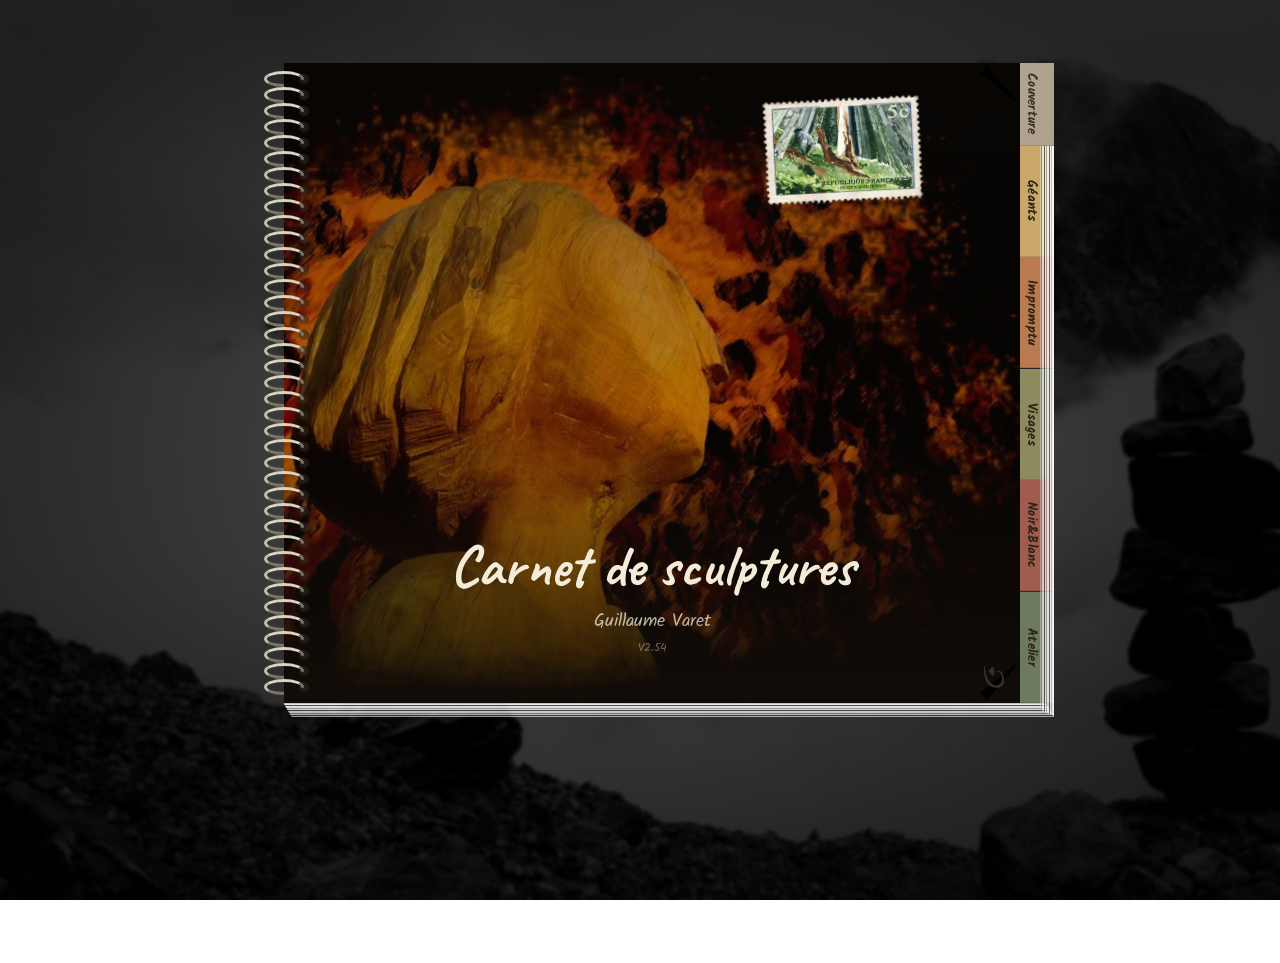
<file: index.html>
<!DOCTYPE html>
<html lang="fr">
<head>
    <meta charset="UTF-8" />
    <meta name="viewport" content="width=device-width, initial-scale=1.0" />
    <title>Carnet de sculptures — Guillaume Varet, sculpteur sur bois en Chartreuse</title>

    <!-- SEO de base -->
    <meta name="description" content="Carnet de sculptures de Guillaume Varet, sculpteur sur bois en Chartreuse (Isère). Géants taillés à la tronçonneuse, visages, totems et créatures de bois. Découvrez son atelier et ses œuvres." />
    <meta name="keywords" content="Guillaume Varet, sculpteur, sculpture sur bois, sculpture tronçonneuse, Chartreuse, Isère, art, totem, sculpture monumentale, bois, artiste sculpteur" />
    <meta name="author" content="Guillaume Varet" />
    <meta name="robots" content="index, follow" />
    <link rel="canonical" href="https://guillaumevaret.github.io/carnet-de-sculptures/" />

    <!-- Open Graph (Facebook, LinkedIn, WhatsApp) -->
    <meta property="og:type" content="website" />
    <meta property="og:title" content="Carnet de sculptures — Guillaume Varet" />
    <meta property="og:description" content="Sculpteur sur bois en Chartreuse. Géants à la tronçonneuse, visages, totems et créatures de bois." />
    <meta property="og:url" content="https://guillaumevaret.github.io/carnet-de-sculptures/" />
    <meta property="og:image" content="https://guillaumevaret.github.io/carnet-de-sculptures/images/guillaume-varet-01.jpg" />
    <meta property="og:locale" content="fr_FR" />
    <meta property="og:site_name" content="Carnet de sculptures — Guillaume Varet" />

    <!-- Twitter Card -->
    <meta name="twitter:card" content="summary_large_image" />
    <meta name="twitter:title" content="Carnet de sculptures — Guillaume Varet" />
    <meta name="twitter:description" content="Sculpteur sur bois en Chartreuse. Géants à la tronçonneuse, visages, totems et créatures de bois." />
    <meta name="twitter:image" content="https://guillaumevaret.github.io/carnet-de-sculptures/images/guillaume-varet-01.jpg" />

    <!-- Données structurées Schema.org -->
    <script type="application/ld+json">
    {
      "@context": "https://schema.org",
      "@type": "Person",
      "name": "Guillaume Varet",
      "jobTitle": "Sculpteur sur bois",
      "description": "Sculpteur sur bois travaillant à la tronçonneuse et à la meuleuse en Chartreuse (Isère). Géants, visages, totems et créatures de bois.",
      "url": "https://guillaumevaret.github.io/carnet-de-sculptures/",
      "image": "https://guillaumevaret.github.io/carnet-de-sculptures/images/guillaume-varet-01.jpg",
      "address": {
        "@type": "PostalAddress",
        "addressRegion": "Chartreuse",
        "addressCountry": "FR"
      },
      "knowsAbout": ["Sculpture sur bois", "Sculpture à la tronçonneuse", "Art monumental"]
    }
    </script>

    <link rel="preconnect" href="https://fonts.googleapis.com" />
    <link rel="preconnect" href="https://fonts.gstatic.com" crossorigin />
    <link href="https://fonts.googleapis.com/css2?family=Kalam:wght@400;700&family=Caveat:wght@600;700&display=swap" rel="stylesheet" />

    <!-- Contenu textuel pour les moteurs de recherche (hors écran, non affiché) -->
    <style>
        .seo-content {
            position: absolute;
            left: -9999px;
            width: 1px;
            height: 1px;
            overflow: hidden;
        }
    </style>
    <style>
        /* ── reset & base ── */
        * {
            margin: 0;
            padding: 0;
            box-sizing: border-box;
        }
        html,
        body {
            height: 100%;
        }
        body {
            font-family: 'Caveat', cursive;
            color: #4f4a40;
            overflow: hidden;
        }
        img {
            display: block;
            max-width: 100%;
        }

        /* ── desk background ── */
        .desk {
            position: fixed;
            inset: 0;
            z-index: -1;
            background: #1c1410 url('images/desk-bg.jpg') center/cover no-repeat;
        }
        .desk::after {
            content: "";
            position: absolute;
            inset: 0;
            background: radial-gradient(ellipse at center, rgba(0, 0, 0, 0.1), rgba(0, 0, 0, 0.6) 82%);
        }

        /* ── notebook ── */
        .notebook {
            position: relative;
            width: min(92vw, 760px);
            height: min(86vh, 640px);
            margin: 7vh auto 0;
        }

        .page-frame {
            position: absolute;
            top: 0;
            right: 0;
            bottom: 0;
            left: 24px;
            background: #f3ecd9;
            background-image: repeating-linear-gradient(0deg, transparent, transparent 27px, rgba(120, 105, 80, 0.06) 28px);
            border-radius: 2px;
        }

        .page-content {
            position: absolute;
            inset: 0;
            overflow: hidden;
        }

        /* ── binding rings ── */
        .binding {
            position: absolute;
            left: 10px;
            top: 8px;
            bottom: 8px;
            width: 20px;
            display: flex;
            flex-direction: column;
            justify-content: space-between;
            align-items: center;
            pointer-events: none;
            z-index: 11;
            transition: right 0.2s ease; /* pour le décalage mobile */
        }

        .hole-ring {
            position: relative;
            width: 16px;
            height: 16px;
            flex-shrink: 0;
        }
        .hole {
            position: absolute;
            left: 50%;
            top: 50%;
            width: 10px;
            height: 10px;
            margin: -5px 0 0 -5px;
            border-radius: 50%;
            background: rgba(60, 50, 38, 0.5);
            z-index: 8;
            box-shadow: inset 0 2px 4px rgba(0, 0, 0, 0.2);
        }
        .ring-front {
            position: absolute;
            left: 50%;
            top: 50%;
            width: 40px;
            height: 16px;
            margin: -8px 0 0 -40px;
            border-radius: 50%;
            border: 3.5px solid #7a7466;
            border-top-color: #d8d4c4;
            border-left-color: #c2bca8;
            box-sizing: border-box;
            z-index: 10;
            /* clip‑path vertical par défaut (mobile) */
            clip-path: polygon(50% 50%, 45% 100%, 100% 100%, 100% 0%, 0% 0%, 0% 50%, 50% 50%);
        }

        /* ── version desktop : anneau horizontal ── */
        @media (min-width: 721px) {
            .binding {
                left: 10px;
                top: 8px;
                bottom: 8px;
                right: auto; /* on annule le right dynamique */
                width: 20px;
                height: auto;
                flex-direction: column;
                justify-content: space-between;
            }
            .ring-front {
                width: 40px;
                height: 16px;
                margin: -8px 0 0 -40px;
                clip-path: polygon(50% 50%, 100% 55%, 100% 0%, 0% 0%, 0% 100%, 50% 100%, 50% 50%);
            }
        }

        /* ── version mobile : anneau vertical (reliure en haut) ── */
        @media (max-width: 720px) {
            .binding {
                top: 10px;
                left: 8px;
                right: 8px; /* valeur par défaut, sera augmentée dynamiquement */
                bottom: auto;
                width: auto;
                height: 20px;
                flex-direction: row;
                justify-content: space-between;
                align-items: center;
            }
            .ring-front {
                width: 16px;
                height: 40px;
                margin: -40px 0 0 -8px;
                clip-path: polygon(50% 50%, 45% 100%, 100% 100%, 100% 0%, 0% 0%, 0% 50%, 50% 50%);
            }
        }

        /* ── side tabs ── */
        .tabs {
            position: absolute;
            right: -34px;
            top: 0;
            bottom: 0;
            display: flex;
            flex-direction: column;
            align-items: flex-end;
            z-index: 5;
        }

        .tab {
            writing-mode: vertical-rl;
            font-family: 'Kalam', cursive;
            font-weight: 700;
            font-size: 0.82rem;
            letter-spacing: 0.02em;
            color: #2b2417;
            border: none;
            cursor: pointer;
            width: 34px;
            flex: 1 1 0;
            padding: 10px 12px 10px 0;
            display: flex;
            align-items: center;
            justify-content: center;
            border-bottom: 1px solid rgba(0, 0, 0, 0.12);
            transition: background 0.2s, color 0.2s, filter 0.2s, transform 0.2s;
            will-change: transform, width;
        }
        /* Note : l'ancienne règle .tab.is-active{width:40px;margin-left:-6px} a été retirée —
           elle ne s'appliquait plus qu'à Contact (seul onglet exclu du redimensionnement
           dynamique en JS), ce qui le faisait grandir différemment des autres. */

        /* couleurs de base */
        .tab[data-tab="cover"] {
            background: #7d7466;
            flex: 0 0 44px;
        }
        .tab[data-tab="geants"] {
            background: #c9a86a;
        }
        .tab[data-tab="impromptu"] {
            background: #b97a4f;
        }
        .tab[data-tab="visages"] {
            background: #8c8a5e;
        }
        .tab[data-tab="atelier"] {
            background: #a05c4e;
        }
        .tab[data-tab="contact"] {
            background: #6e7a5e;
        }

        /* onglets au‑dessus de l’actif : fond éclairci, texte blanc (sauf actif) */
        .tab.highlight {
            filter: brightness(1.4);
        }
        .tab.highlight:not(.is-active) {
            color: white !important;
        }

        /* ── page edges (white lines) ── */
        .page-edges {
            position: absolute;
            right: -34px;
            width: 16px;
            z-index: 6;
            pointer-events: none;
            overflow: hidden;
            top: 0;
            height: 0;
        }
        .edge-line {
            position: absolute;
            top: 0;
            bottom: 0;
            width: 1px;
            background: rgba(255, 255, 255, 0.7);
            border-radius: 0;
        }

        /* ── dos de la page précédente : feuillet fantôme qui s'estompe vers le fond ── */
        .page-back {
            position: absolute;
            top: 0;
            bottom: 0;
            width: 60px;
            background: #cdbf9a;
            border-radius: 2px;
            z-index: 1;
            -webkit-mask-image: linear-gradient(to left, black 25%, transparent 95%);
            mask-image: linear-gradient(to left, black 25%, transparent 95%);
            display: none;
            pointer-events: none;
        }
        .page-back.is-visible { display: block; }
        .page-back .ghost-hole {
            position: absolute;
            right: 14px;
            width: 8px;
            height: 8px;
            border-radius: 50%;
            background: rgba(60, 50, 38, 0.4);
        }
        /* mode anneaux en haut : le dos passe au-dessus, s'estompe vers le haut */
        .page-back.top-mode {
            top: auto;
            left: 0;
            right: 0;
            bottom: auto;
            width: auto;
            height: 60px;
            -webkit-mask-image: linear-gradient(to top, black 25%, transparent 95%);
            mask-image: linear-gradient(to top, black 25%, transparent 95%);
        }
        .page-back.top-mode .ghost-hole {
            right: auto;
            bottom: 14px;
        }

        /* ── pile sous .page-back : pages déjà tournées, même logique que la bande du bas ── */
        .page-back-bottom {
            position: absolute;
            left: 0;
            top: 0;
            width: 0;
            height: 16px;
            z-index: 1;
            pointer-events: none;
            overflow: visible;
            display: none;
        }
        .page-back-bottom.is-visible { display: block; }
        .edge-line-back-bottom {
            position: absolute;
            left: 0;
            height: 1px;
            background: rgba(255, 255, 255, 0.7);
        }

        /* ── page edges, bord du bas (même principe, en relief sous la page) ── */
        .page-edges-bottom {
            position: absolute;
            left: 0;
            top: 0;
            width: 0;
            height: 16px;
            z-index: 6;
            pointer-events: none;
            overflow: visible;
        }
        .edge-line-bottom {
            position: absolute;
            left: 0;
            height: 1px;
            background: rgba(255, 255, 255, 0.7);
        }

        /* ── double polaroid : diagonale, superposition minimale, max page utilisée ── */
        .page-double-polaroid {
            position: relative;
            overflow: hidden;
        }
        .page-double-polaroid .polaroid:first-of-type {
            position: absolute;
            top: 2%;
            left: 2%;
            z-index: 2;
        }
        .page-double-polaroid .polaroid:last-of-type {
            position: absolute;
            bottom: 2%;
            right: 2%;
            z-index: 1;
        }


        .page-nb {
            padding: 8px !important;
            flex-direction: row;
            gap: 6px;
            align-items: stretch;
            background: #1a1a1a;
        }
        .nb-photo {
            flex: 1;
            min-width: 0;
            overflow: hidden;
            border-radius: 2px;
        }
        .nb-photo img {
            width: 100%;
            height: 100%;
            object-fit: cover;
            display: block;
        }
        .nb-photo.solo {
            flex: 0 0 60%;
            margin: 0 auto;
        }


        .cover {
            position: absolute;
            inset: 0;
            display: none;
        }
        .cover.is-active {
            display: block;
        }
        .cover-bg {
            position: absolute;
            inset: 0;
            width: 100%;
            height: 100%;
            object-fit: cover;
        }
        .cover-overlay {
            position: absolute;
            inset: 0;
            background: linear-gradient(to top, rgba(18, 13, 8, 0.92) 0%, rgba(18, 13, 8, 0.25) 45%, rgba(18, 13, 8, 0.45) 100%);
        }
        .cover-text {
            position: absolute;
            left: 0;
            right: 0;
            bottom: 7%;
            z-index: 2;
            text-align: center;
            padding: 0 8%;
        }
        .cover-text h1 {
            font-family: 'Caveat', cursive;
            font-weight: 700;
            font-size: clamp(2.2rem, 7vw, 3.6rem);
            color: #f3ecd9;
        }
        .cover-text p {
            font-family: 'Kalam', cursive;
            font-size: 1.1rem;
            margin-top: 0.3rem;
            color: rgba(243, 236, 217, 0.75);
        }
        .cover-version {
            font-size: 0.78rem !important;
            opacity: 0.55;
            margin-top: 0.2rem !important;
        }
        .stamp {
            position: absolute;
            top: 5%;
            right: calc(6% + 50px);
            width: clamp(113px, 17.5vw, 164px);
            transform: rotate(-3deg);
        }

        /* ── content pages ── */
        .page {
            position: absolute;
            inset: 0;
            display: none;
            flex-direction: column;
            align-items: center;
            justify-content: center;
            padding: 8% 9%;
            text-align: center;
        }
        .page.is-active {
            display: flex;
        }
        .page.bg-foret {
            background: linear-gradient(rgba(243, 236, 217, 0.3), rgba(243, 236, 217, 0.45)), url('images/aquarelle-foret.jpg') center/cover no-repeat;
        }
        .page.bg-champ {
            background: linear-gradient(rgba(243, 236, 217, 0.32), rgba(243, 236, 217, 0.5)), url('images/aquarelle-champ.jpg') center/cover no-repeat;
        }
        .page.bg-nb {
            background: url('images/noir-blanc.jpg') center/cover no-repeat;
        }
        .page.bg-visages {
            background: linear-gradient(rgba(243, 236, 217, 0.3), rgba(243, 236, 217, 0.45)), url('images/aquarelle-visages.jpg') center/cover no-repeat;
        }

        .section-label {
            display: none;
        }
            position: absolute;
            top: 5%;
            left: 9%;
            font-family: 'Caveat', cursive;
            font-weight: 700;
            font-size: 1.5rem;
            color: #2a2f47;
            z-index: 3;
        }
        .page-photo-text .section-label {
            color: #f3ecd9;
        }

        /* ── polaroid avec ombre ── */
        .polaroid {
            position: relative;
            background: #fbf8f0;
            padding: 10px 10px 0;
            width: min(72%, 320px);
            box-shadow: 4px 6px 12px rgba(0, 0, 0, 0.25), 1px 2px 4px rgba(0, 0, 0, 0.08);
        }
        .polaroid img {
            width: 100%;
            height: 34vh;
            object-fit: cover;
            object-position: center;
            display: block;
        }
        .polaroid img.focus-left   { object-position: left center; }
        .polaroid img.focus-right  { object-position: right center; }
        .polaroid img.focus-top    { object-position: center top; }
        .polaroid img.focus-bottom { object-position: center bottom; }
        .polaroid-band {
            height: 92px;
            display: flex;
            align-items: center;
            justify-content: center;
            padding: 0 12px;
        }
        .polaroid-band p {
            font-family: 'Caveat', cursive;
            font-size: 1.4rem;
            line-height: 1.2;
            color: #4f4a40;
            text-align: center;
            max-width: 26ch;
        }

        .tape {
            position: absolute;
            width: 34px;
            height: 16px;
            background: rgba(230, 220, 188, 0.6);
        }
        .tape.tl {
            top: -8px;
            left: -8px;
            transform: rotate(-45deg);
        }
        .tape.tr {
            top: -8px;
            right: -8px;
            transform: rotate(45deg);
        }
        .tape.bl {
            bottom: -8px;
            left: -8px;
            transform: rotate(45deg);
        }
        .tape.br {
            bottom: -8px;
            right: -8px;
            transform: rotate(-45deg);
        }

        /* ── atelier / contact ── */
        .page-photo-text {
            padding: 0 !important;
            justify-content: flex-end !important;
        }
        .photo-bg {
            position: absolute;
            inset: 0;
            width: 100%;
            height: 100%;
            object-fit: cover;
        }
        .photo-overlay {
            position: absolute;
            inset: 0;
            background: linear-gradient(to top, rgba(18, 13, 8, 0.88) 0%, rgba(18, 13, 8, 0.15) 48%, rgba(18, 13, 8, 0.4) 100%);
        }
        .photo-overlay-text {
            position: relative;
            z-index: 2;
            font-family: 'Caveat', cursive;
            font-size: 1.4rem;
            line-height: 1.45;
            color: #f3ecd9;
            max-width: 34ch;
            padding: 0 9% 10%;
        }
        .contact-img {
            position: relative;
            z-index: 2;
            width: min(82%, 380px);
            margin-top: 0.6rem;
        }

        /* ── corners (flèche V1.28) ── */
        .corner {
            --fold-color: 70, 60, 46;
            --fold-alpha: 0;
            position: absolute;
            width: 52px;
            height: 52px;
            cursor: pointer;
            z-index: 6;
            background-color: transparent;
            border: none;
            padding: 0;
            transition: width 0.16s ease, height 0.16s ease, transform 0.2s ease;
            background-image: linear-gradient(135deg, rgba(var(--fold-color), var(--fold-alpha)), rgba(var(--fold-color), var(--fold-alpha)));
            background-size: 100% 100%;
            background-repeat: no-repeat;
            mix-blend-mode: normal;
            will-change: transform;
        }
        .curl-svg {
            position: absolute;
            inset: 0;
            width: 100%;
            height: 100%;
            pointer-events: none;
            display: block;
        }
        .corner-tl {
            top: 0;
            left: -64px;
            transform: scale(-1, -1);
        }
        .corner-tr {
            top: 0;
            right: 0;
            transform: scale(1, -1);
        }
        .corner-bl {
            bottom: 0;
            left: -64px;
            transform: scale(-1, 1);
        }
        .corner-br {
            bottom: 0;
            right: 0;
        }
        .corner[hidden] {
            display: none;
        }

        .corner-arrow {
            position: absolute;
            bottom: 13px;
            color: #4f4a40;
            opacity: 0.6;
            pointer-events: none;
            transition: opacity 0.16s ease, color 0.16s ease;
            display: flex;
            align-items: center;
            justify-content: center;
        }
        .corner-bl .corner-arrow {
            right: 13px;
            transform: scaleX(-1); /* annule le scale(-1,1) du parent .corner-bl, pour garder la flèche telle que fournie */
        }
        .corner-br .corner-arrow {
            right: 13px;
        }
        .corner:hover .corner-arrow {
            opacity: 0.9;
            color: #c0432f;
        }

        /* Flèche — tracé fourni par l'utilisateur */
        .corner-arrow svg {
            display: block;
            width: 26px;
            height: 26px;
        }
        .corner-arrow .arrow-path {
            fill: currentColor;
        }
        .corner-arrow-mirror svg {
            transform: scaleX(-1);
        }

        .page-counter {
            position: absolute;
            bottom: 4%;
            left: 0;
            right: 0;
            text-align: center;
            font-family: 'Kalam', cursive;
            font-size: 0.85rem;
            color: rgba(74, 70, 63, 0.55);
        }

        /* ── flip transitions ── */
        .page.flip-next {
            animation: flip-n 0.5s ease;
        }
        .page.flip-prev {
            animation: flip-p 0.5s ease;
        }
        @keyframes flip-n {
            from {
                opacity: 0;
                transform: translateX(22px);
            }
            to {
                opacity: 1;
                transform: translateX(0);
            }
        }
        @keyframes flip-p {
            from {
                opacity: 0;
                transform: translateX(-22px);
            }
            to {
                opacity: 1;
                transform: translateX(0);
            }
        }
        @media (prefers-reduced-motion: reduce) {
            .page.flip-next,
            .page.flip-prev {
                animation: none;
            }
        }

        /* ── responsive ── */
        @media (max-width: 720px) {
            body {
                overflow-y: auto;
            }
            .notebook {
                width: 90vw;
                height: 78vh;
                margin: 9vh auto 4vh;
            }
            .polaroid img {
                height: 28vh;
            }
            .page-frame {
                left: 0;
                top: 24px;
            }
            .tabs {
                top: 24px;
            }
            .page-edges {
                width: 14px;
            }
            .edge-line {
                width: 0.8px;
            }
            .page-edges-bottom {
                height: 14px;
            }
            .edge-line-bottom {
                height: 0.8px;
            }
            .page-back-bottom {
                height: 14px;
            }
            .edge-line-back-bottom {
                height: 0.8px;
            }
            .corner-tl, .corner-bl {
                left: 0; /* annule le décalage horizontal du mode bureau, ne s'applique pas ici */
            }
            .corner-tl, .corner-tr {
                top: -64px; /* remonté sur la zone du dos fantôme, qui est en haut en mode mobile */
            }
        }
    </style>
</head>
<body>

    <!-- Contenu textuel indexable par les moteurs de recherche -->
    <div class="seo-content" aria-hidden="true">
        <h1>Guillaume Varet — Sculpteur sur bois en Chartreuse</h1>
        <p>
            Guillaume Varet est un sculpteur sur bois installé en Chartreuse, dans l'Isère.
            Il sculpte principalement à la tronçonneuse et à la meuleuse, travaillant
            directement dans le bois brut — douglas, hêtre, chêne — pour faire émerger
            des formes qui étaient déjà là.
        </p>
        <h2>Sculptures monumentales — Les Géants</h2>
        <p>
            Ses œuvres les plus imposantes sont des sculptures monumentales taillées
            à même des troncs debout ou des souches entières. Un douglas de 8m40 de haut
            et 2m de diamètre, un couple-totem entrelacé dans le bois, des marmottes
            sur leur souche en Chartreuse, une silhouette au coucher de soleil,
            une murène réalisée avec le Collectif Atout A Z'art.
        </p>
        <h2>Visages</h2>
        <p>
            Guillaume Varet sculpte des visages dans des billes de bois, des branches,
            des fragments d'écorce. Épurés, expressifs ou mystérieux — Pinocchio,
            un sanglier, un dinosaure sous la neige, des totems superposés.
            Chaque visage est unique, issu d'un seul bloc de bois.
        </p>
        <h2>Impromptu — sculptures de rencontre</h2>
        <p>
            Certaines sculptures naissent d'une improvisation : le corbak au chapeau
            sur ses deux jambes de bois, le Penseur de Mali, le saxophoniste félin
            ("Et Manu, tu descends ?"), un bouddha de dos dans la forêt, un écureuil,
            des créatures surgies du bois brut. Des œuvres réalisées seul ou en collectif,
            en atelier ou en festival.
        </p>
        <h2>Noir &amp; Blanc</h2>
        <p>
            Série de sculptures photographiées en noir et blanc : des visages couchés
            au sol, un couple-totem allongé, des spirales révélant les cernes du bois.
            "A m'assoir sur un banc..."
        </p>
        <h2>Atelier</h2>
        <p>
            L'atelier de Guillaume Varet est en Chartreuse.
            Tout commence dehors, sur un établi de chantier.
            La tronçonneuse d'abord, pour dégrossir.
            La meuleuse ensuite, pour faire apparaître ce qui était déjà là.
        </p>
        <p>
            Sculpteur sur bois Chartreuse — sculpture tronçonneuse Isère —
            art sculpture bois Grenoble — totem bois Chartreuse —
            sculpture monumentale bois — artiste sculpteur Isère —
            Guillaume Varet sculpteur.
        </p>
    </div>

    <div class="desk" aria-hidden="true"></div>

    <div class="notebook">
        <div class="page-back" id="page-back"></div>
        <div class="page-back-bottom" id="page-back-bottom"></div>
        <div class="page-frame" id="page-frame">
            <div class="page-content" id="page-content">

                <!-- COVER -->
                <div class="cover is-active" id="cover">
                    <img class="cover-bg" src="images/guillaume-varet-01.jpg" alt="Profil d'une sculpture en bois sur fond sombre incandescent" />
                    <div class="cover-overlay"></div>
                    <img class="stamp" src="images/timbre-foret-jour.gif" alt="" />
                    <div class="cover-text">
                        <h1>Carnet de sculptures</h1>
                        <p>Guillaume Varet</p>
                        <p class="cover-version">V2.54</p>
                    </div>
                </div>

                <!-- pages injected by JS -->
                <div id="pages"></div>

                <div class="page-counter" id="page-counter"></div>
            </div>

            <!-- les 4 coins sont sortis de .page-content (qui a overflow:hidden) pour pouvoir
                 déborder vers .page-back sans être rognés -->
            <button class="corner corner-tl" data-dir="prev" aria-label="Page précédente" hidden>
                <svg class="curl-svg" viewBox="0 0 1000 1000" preserveAspectRatio="none">
                    <defs>
                        <filter id="shadowBlur-tl" x="-30%" y="-30%" width="160%" height="160%">
                            <feDropShadow dx="-10" dy="-10" stdDeviation="15" flood-color="#000000" flood-opacity="0.4" />
                        </filter>
                    </defs>
                    <polygon class="curl-polygon" id="curl-tl" points="1000,200 250,800 350,950" fill="#000000" filter="url(#shadowBlur-tl)" />
                </svg>
            </button>
            <button class="corner corner-tr" data-dir="next" aria-label="Page suivante" hidden>
                <svg class="curl-svg" viewBox="0 0 1000 1000" preserveAspectRatio="none">
                    <defs>
                        <filter id="shadowBlur-tr" x="-30%" y="-30%" width="160%" height="160%">
                            <feDropShadow dx="-10" dy="-10" stdDeviation="15" flood-color="#000000" flood-opacity="0.4" />
                        </filter>
                    </defs>
                    <polygon class="curl-polygon" id="curl-tr" points="1000,200 250,800 350,950" fill="#000000" filter="url(#shadowBlur-tr)" />
                </svg>
            </button>
            <button class="corner corner-bl" data-dir="prev" aria-label="Page précédente" hidden>
                <svg class="curl-svg" viewBox="0 0 1000 1000" preserveAspectRatio="none">
                    <defs>
                        <filter id="shadowBlur-bl" x="-30%" y="-30%" width="160%" height="160%">
                            <feDropShadow dx="-10" dy="-10" stdDeviation="15" flood-color="#000000" flood-opacity="0.4" />
                        </filter>
                    </defs>
                    <polygon class="curl-polygon" id="curl-bl" points="1000,200 250,800 350,950" fill="#000000" filter="url(#shadowBlur-bl)" />
                </svg>
                <span class="corner-arrow">
                    <svg viewBox="0 0 300 300" width="26" height="26">
                        <path class="arrow-path" d="
                            M 265 15
                            C 275 150, 240 280, 110 275
                            C 35 270, 15 190, 45 125
                            C 65 75, 100 70, 140 85
                            L 165 30
                            L 215 85
                            L 165 140
                            L 145 115
                            L 155 105
                            L 135 95
                            L 155 88
                            L 145 85
                            C 100 80, 70 100, 60 140
                            C 50 180, 70 240, 110 245
                            C 190 250, 245 180, 255 35
                            Z" />
                    </svg>
                </span>
            </button>
            <button class="corner corner-br" data-dir="next" aria-label="Page suivante" hidden>
                <svg class="curl-svg" viewBox="0 0 1000 1000" preserveAspectRatio="none">
                    <defs>
                        <filter id="shadowBlur-br" x="-30%" y="-30%" width="160%" height="160%">
                            <feDropShadow dx="-10" dy="-10" stdDeviation="15" flood-color="#000000" flood-opacity="0.4" />
                        </filter>
                    </defs>
                    <polygon class="curl-polygon" id="curl-br" points="1000,200 250,800 350,950" fill="#000000" filter="url(#shadowBlur-br)" />
                </svg>
                <span class="corner-arrow corner-arrow-mirror">
                    <svg viewBox="0 0 300 300" width="26" height="26">
                        <path class="arrow-path" d="
                            M 265 15
                            C 275 150, 240 280, 110 275
                            C 35 270, 15 190, 45 125
                            C 65 75, 100 70, 140 85
                            L 165 30
                            L 215 85
                            L 165 140
                            L 145 115
                            L 155 105
                            L 135 95
                            L 155 88
                            L 145 85
                            C 100 80, 70 100, 60 140
                            C 50 180, 70 240, 110 245
                            C 190 250, 245 180, 255 35
                            Z" />
                    </svg>
                </span>
            </button>
            <div class="page-edges-bottom" id="page-edges-bottom"></div>
        </div>

        <nav class="tabs" id="tabs">
            <button class="tab is-active" data-tab="cover">Couverture</button>
            <button class="tab" data-tab="geants">Géants</button>
            <button class="tab" data-tab="impromptu">Impromptu</button>
            <button class="tab" data-tab="visages">Visages</button>
            <button class="tab" data-tab="atelier">Noir&amp;Blanc</button>
            <button class="tab" data-tab="contact">Atelier</button>
        </nav>

        <div class="page-edges" id="page-edges"></div>
    </div>

    <script>
        // ─── binding rings ────────────────────────────────────────────────
        const pageFrame = document.getElementById('page-frame');
        const binding = document.createElement('div');
        binding.className = 'binding';
        pageFrame.appendChild(binding);

        // On récupère le conteneur binding créé (celui qui est dans le DOM)
        const bindingEl = document.querySelector('.binding');
        const RING_SHORT_AXIS = 16;
        const pageBackEl = document.getElementById('page-back');
        const pageBackBottomEl = document.getElementById('page-back-bottom');

        function buildPageBack(visible) {
            pageBackEl.innerHTML = '';
            pageBackEl.classList.toggle('is-visible', visible);
            if (!visible) return;

            const vertical = window.innerWidth <= 720; // true = anneaux en haut (mobile)
            const notebookRect = document.querySelector('.notebook').getBoundingClientRect();
            const pageFrameRect = document.getElementById('page-frame').getBoundingClientRect();
            const GAP = 4;

            pageBackEl.classList.toggle('top-mode', vertical);

            if (vertical) {
                // anneaux en haut : le dos se place au-dessus de la page, 4px d'écart
                const bottom = pageFrameRect.top - notebookRect.top - GAP;
                pageBackEl.style.top = '';
                pageBackEl.style.left = '';
                pageBackEl.style.width = '';
                pageBackEl.style.bottom = (notebookRect.height - bottom) + 'px';
            } else {
                // anneaux à gauche : le dos se place à gauche de la page, 4px d'écart
                const right = pageFrameRect.left - notebookRect.left - GAP;
                pageBackEl.style.bottom = '';
                pageBackEl.style.left = (right - 60) + 'px'; // largeur 60px, finit pile au bord droit calculé
                pageBackEl.style.width = '60px';
            }

            // mêmes trous que la reliure réelle, mêmes positions/espacement (alignement visuel)
            const space = vertical ? bindingEl.clientWidth : bindingEl.clientHeight;
            let count = Math.max(3, Math.floor(space / RING_SHORT_AXIS) + 2);
            if (!vertical) count = Math.max(3, count - 2);

            for (let i = 0; i < count; i++) {
                const dot = document.createElement('div');
                dot.className = 'ghost-hole';
                const pos = (i / Math.max(1, count - 1)) * 100;
                if (vertical) {
                    dot.style.left = pos + '%';
                } else {
                    dot.style.top = pos + '%';
                }
                pageBackEl.appendChild(dot);
            }
        }

        // pile de pages déjà tournées, sous .page-back — même angle, même accent 1/5 noir que la bande du bas
        function updatePageBackBottom(idxPassed, visible) {
            pageBackBottomEl.innerHTML = '';
            const mobileNow = window.innerWidth <= 720;
            pageBackBottomEl.classList.toggle('is-visible', !!visible && !mobileNow);
            if (!visible || mobileNow) return; // abandonné en mobile : se superposait avec l'autre pile au même endroit

            const notebookRect = document.querySelector('.notebook').getBoundingClientRect();
            const pageFrameRect = document.getElementById('page-frame').getBoundingClientRect();
            const backRect = pageBackEl.getBoundingClientRect();

            const left = backRect.left - notebookRect.left;
            const width = backRect.width;
            const top = pageFrameRect.bottom - notebookRect.top; // même hauteur que la bande du bas principale

            pageBackBottomEl.style.left = left + 'px';
            pageBackBottomEl.style.width = width + 'px';
            pageBackBottomEl.style.top = top + 'px';

            const count = Math.max(0, idxPassed);
            const lines = Math.min(count, 30);
            if (lines <= 0) return;
            const yMax = (lines - 1) * STEP;
            const tan30 = Math.tan(30 * Math.PI / 180);
            const NUDGE = 4; // décalage fixe vers la droite

            for (let i = 0; i < lines; i++) {
                const line = document.createElement('div');
                line.className = 'edge-line-back-bottom';
                const y = i * STEP;
                const x1 = y * tan30 + NUDGE;
                const x2 = width - (yMax - y) * tan30 + NUDGE;
                line.style.top = y + 'px';
                line.style.left = x1.toFixed(2) + 'px';
                line.style.width = Math.max(0, x2 - x1) + 'px';
                const isAccent = (i % 5) === 4;
                if (isAccent) {
                    line.style.background = 'rgba(0,0,0,0.55)';
                    line.style.opacity = '1';
                } else {
                    const alpha = 0.5 + 0.5 * (1 - i / Math.max(1, lines - 1));
                    line.style.opacity = alpha;
                }
                pageBackBottomEl.appendChild(line);
            }
        }


        function buildBinding() {
            bindingEl.innerHTML = '';
            const vertical = window.innerWidth <= 720;
            const space = vertical ? bindingEl.clientWidth : bindingEl.clientHeight;
            // On ajoute 2 anneaux pour mieux remplir
            let count = Math.max(3, Math.floor(space / RING_SHORT_AXIS) + 2);
            if (!vertical) count = Math.max(3, count - 2);

            for (let i = 0; i < count; i++) {
                const item = document.createElement('div');
                item.className = 'hole-ring';

                const hole = document.createElement('div');
                hole.className = 'hole';

                const front = document.createElement('div');
                front.className = 'ring-front';

                item.appendChild(hole);
                item.appendChild(front);
                bindingEl.appendChild(item);
            }
        }

        buildBinding();

        let resizeTimer;
        window.addEventListener('resize', () => {
            clearTimeout(resizeTimer);
            resizeTimer = setTimeout(() => {
                buildBinding();
                render(0);
            }, 150);
        });

        // ─── data ──────────────────────────────────────────────────────────
        const DATA = {
            geants: { bg: 'bg-foret', label: 'Géants', pages: [] },
            impromptu: { bg: 'bg-champ', label: 'Impromptu', pages: [
                    { img: 'images/saxophoniste.jpg', alt: "Personnage félin anthropomorphe tenant un instrument, fond sombre",
                        cap: "Et Manu, tu descends ?" },
                    { img: 'images/lunien.jpg', alt: "Masque creusé dans une bille fendue, contre un mur de pierre",
                        cap: "the flying moonspaceship" },
                    { img: 'images/poteau.jpg', alt: "Poteau de bois fin avec ferrures, contre un muret moussu",
                        cap: "Derrière le masque se cache..." }
                ] },
            visages: { bg: 'bg-visages', label: 'Visages', pages: [
                    { img: 'images/epure.jpg', alt: "Visage très épuré, traits réduits à quelques lignes, dans l'herbe",
                        cap: "À peine esquissé." },
                    { img: 'images/pipe.jpg', alt: "Buste d'homme au chapeau et à la pipe, taille brute à la tronçonneuse",
                        cap: "Pinocchio." },
                    { img: 'images/beret.jpg', alt: "Tête de femme au béret, traitement lisse et minimal",
                        cap: "Un peu de crème solaire ?" },
                    { img: 'images/bob.jpg', alt: "Tête au carré court, lumière rasante, jardin en hiver",
                        cap: "Lumière de givre." },
                    { img: 'images/couronne.jpg', alt: "Buste à la coiffe sculptée en éclats, posé en intérieur",
                        cap: "La coiffe devient sculpture." },
                    { img: 'images/totem-multiple.jpg', alt: "Plusieurs visages superposés, écorce et bois clair",
                        cap: "Plusieurs têtes, une seule bille." },
                ] }
        };

        const SECTION_ORDER = ['geants', 'impromptu', 'visages', 'atelier', 'contact'];

        // ─── helpers ──────────────────────────────────────────────────────
        let tiltSeed = 0;

        function nextTilt() {
            const sign = Math.random() < 0.5 ? 1 : -1; // signe vraiment random
            const magnitude = 1.4 + Math.random() * 2.8;
            return (sign * magnitude).toFixed(1);
        }

        function tapeHTML() {
            const fourCorners = Math.random() < 0.5;
            if (fourCorners) {
                return ['tl', 'tr', 'bl', 'br'].map(c => `<span class="tape ${c}"></span>`).join('');
            }
            const diag = Math.random() < 0.5 ? ['tl', 'br'] : ['tr', 'bl'];
            return diag.map(c => `<span class="tape ${c}"></span>`).join('');
        }

        // ─── placement random de polaroids dans la zone safe ──────────────
        // PAGE_W/H : dimensions de .page-frame (desktop)
        // BIND : espace réservé aux anneaux (gauche desktop, haut mobile)
        const PAGE_W = 736, PAGE_H = 640;
        const BIND_LEFT = 24, BIND_TOP_MOBILE = 24;
        // Polaroid dimensions (doivent rester constantes, réalité physique)
        const POL_W = 320, POL_H = 332; // largeur + photo 34vh≈230 + band 92

        // Gaussienne simple (Box-Muller) centrée en 0, écart-type sigma
        function gauss(sigma) {
            const u = 1 - Math.random(), v = Math.random();
            return Math.sqrt(-2 * Math.log(u)) * Math.cos(2 * Math.PI * v) * sigma;
        }

        // Bounding box d'un polaroid centré en (cx,cy) avec rotation deg
        function bbox(cx, cy, w, h, deg) {
            const r = deg * Math.PI / 180;
            const cos = Math.abs(Math.cos(r)), sin = Math.abs(Math.sin(r));
            const bw = w * cos + h * sin, bh = w * sin + h * cos;
            return { x: cx - bw / 2, y: cy - bh / 2, w: bw, h: bh };
        }

        // Zone safe : left=BIND_LEFT, top=0, right=PAGE_W, bottom=PAGE_H
        function safeZone(mobile) {
            return {
                x1: mobile ? 0 : BIND_LEFT,
                y1: mobile ? BIND_TOP_MOBILE : 0,
                x2: PAGE_W,
                y2: PAGE_H
            };
        }

        function clampToSafe(cx, cy, w, h, deg, mobile) {
            const z = safeZone(mobile);
            const r = deg * Math.PI / 180;
            const cos = Math.abs(Math.cos(r)), sin = Math.abs(Math.sin(r));
            const bw = (w * cos + h * sin) / 2, bh = (w * sin + h * cos) / 2;
            return {
                cx: Math.min(Math.max(cx, z.x1 + bw), z.x2 - bw),
                cy: Math.min(Math.max(cy, z.y1 + bh), z.y2 - bh)
            };
        }

        // Chevauchement entre deux bboxes (approximation rectangulaire)
        function overlap(a, b) {
            return Math.max(0, Math.min(a.x + a.w, b.x + b.w) - Math.max(a.x, b.x)) *
                   Math.max(0, Math.min(a.y + a.h, b.y + b.h) - Math.max(a.y, b.y));
        }

        // Positions cibles selon le nombre et l'index (coins / bords / centre)
        function targetPositions(n, mobile) {
            const z = safeZone(mobile);
            const cx = (z.x1 + z.x2) / 2, cy = (z.y1 + z.y2) / 2;
            const mx = (z.x2 - z.x1) * 0.28, my = (z.y2 - z.y1) * 0.28;
            if (n === 1) return [{ cx, cy }]; // centre
            if (n === 2) return [
                { cx: cx - mx, cy: cy - my }, // coin haut-gauche
                { cx: cx + mx, cy: cy + my }  // coin bas-droite
            ];
            if (n === 3) return [
                { cx: cx - mx, cy: cy - my },
                { cx: cx + mx, cy: cy - my },
                { cx, cy: cy + my }
            ];
            // >3 : coins + centre
            return [
                { cx: cx - mx, cy: cy - my },
                { cx: cx + mx, cy: cy - my },
                { cx: cx - mx, cy: cy + my },
                { cx: cx + mx, cy: cy + my },
                { cx, cy }
            ].slice(0, n);
        }

        // Place n polaroids, retourne tableau de {cx, cy, tilt, z}
        function placePolaroids(items, mobile) {
            const n = items.length;
            const tilts = items.map(() => parseFloat(nextTilt()));
            const targets = targetPositions(n, mobile);

            // Trier par priorité (undefined=0=random z parmi les non-prioritaires)
            const sorted = items.map((it, i) => ({ it, i, prio: it.prio ?? 0, tilt: tilts[i], target: targets[i] }));
            // prio 0 = random order among themselves
            sorted.sort((a, b) => (b.prio || 0) - (a.prio || 0));

            const placed = [];
            sorted.forEach((item, rank) => {
                // Position de base = target + bruit gaussien léger
                let cx = item.target.cx + gauss(18);
                let cy = item.target.cy + gauss(18);
                const clamped = clampToSafe(cx, cy, POL_W, POL_H, item.tilt, mobile);
                cx = clamped.cx; cy = clamped.cy;

                // Si chevauchement excessif avec déjà placés, nudge vers zone libre
                let attempts = 0;
                while (attempts < 20) {
                    const bb = bbox(cx, cy, POL_W, POL_H, item.tilt);
                    const totalOverlap = placed.reduce((s, p) => s + overlap(bb, bbox(p.cx, p.cy, POL_W, POL_H, p.tilt)), 0);
                    if (totalOverlap < POL_W * POL_H * 0.35) break; // <35% de chevauchement = ok
                    // Pousse vers la cible en s'éloignant du centre de masse des placés
                    const mass = placed.reduce((acc, p) => ({ x: acc.x + p.cx, y: acc.y + p.cy }), { x: 0, y: 0 });
                    const mx2 = placed.length ? mass.x / placed.length : cx;
                    const my2 = placed.length ? mass.y / placed.length : cy;
                    const dx = cx - mx2, dy = cy - my2;
                    const len = Math.sqrt(dx * dx + dy * dy) || 1;
                    cx += (dx / len) * 20; cy += (dy / len) * 20;
                    const c2 = clampToSafe(cx, cy, POL_W, POL_H, item.tilt, mobile);
                    cx = c2.cx; cy = c2.cy;
                    attempts++;
                }

                placed.push({ ...item, cx, cy, z: n - rank }); // prio haute = z plus grand
            });

            // Remettre dans l'ordre original pour la génération HTML
            const result = new Array(n);
            placed.forEach(p => { result[p.i] = p; });
            return result;
        }

        function polaroidHTML(it, placement) {
            const { cx, cy, tilt, z } = placement;
            // left/top = coin haut-gauche du polaroid (pas le centre)
            const left = (cx - POL_W / 2).toFixed(1);
            const top  = (cy - POL_H / 2).toFixed(1);
            return `
              <div class="polaroid" style="position:absolute; left:${left}px; top:${top}px; transform:rotate(${tilt}deg); z-index:${z};">
                ${tapeHTML()}
                <img src="${it.img}" alt="${it.alt}" class="${it.focus ?? ''}" loading="lazy">
                <div class="polaroid-band"><p>${it.cap ?? ''}</p></div>
              </div>`;
        }

        function photoPageHTML(bgClass, label, it) {
            const tilt = nextTilt();
            const dx = Math.max(-90, Math.min(90, gauss(35)));
            const dy = Math.max(-60, Math.min(60, gauss(25)));
            return `
            <div class="page ${bgClass}">
              <span class="section-label">${label}</span>
              <div class="polaroid" style="transform: translate(${dx.toFixed(0)}px, ${dy.toFixed(0)}px) rotate(${tilt}deg); position:relative; margin:auto;">
                ${tapeHTML()}
                <img src="${it.img}" alt="${it.alt}" class="${it.focus ?? ''}" loading="lazy">
                <div class="polaroid-band"><p>${it.cap}</p></div>
              </div>
            </div>`;
        }


        // ─── build pages ──────────────────────────────────────────────────
        const pagesEl = document.getElementById('pages');
        let html = '';

        Object.entries(DATA).forEach(([key, section]) => {
            section.pages.forEach(it => {
                html += `<div data-section="${key}">${photoPageHTML(section.bg, section.label, it)}</div>`;
            });
        });

        // ── Géants : sequoia + couple-totem sur la même page ──────────────
        const geantsItems = [
            { img: 'images/sequoia.jpg',     alt: "Douglas sculpté debout",              cap: "Souche de douglas, 8m40 × 2m\u2300", focus: 'focus-right' },
            { img: 'images/couple-totem.jpg', alt: "Deux silhouettes enlacées dans un tronc debout", cap: "Deux silhouettes entrelacées, à même le bois", focus: 'focus-right', prio: 1 }
        ];
        html += `<div data-section="geants"><div class="page bg-foret" id="page-geants-double" style="overflow:hidden;">
            <span class="section-label">Géants</span>
          </div></div>`;

        // marmottes
        html += `<div data-section="geants">${photoPageHTML('bg-foret', 'Géants', {
            img: 'images/marmottes.jpg',
            alt: 'Deux marmottes sculptées sur une souche, vue de dos',
            cap: 'Sœur marmotte, ne vois-tu rien venir…'
        })}</div>`;

        // coucher de soleil, cadré haut
        html += `<div data-section="geants">${photoPageHTML('bg-foret', 'Géants', {
            img: 'images/coucher-de-soleil.jpg',
            alt: 'Silhouette de sculpture au coucher de soleil',
            cap: 'Que le soleil qui rougeoit…',
            focus: 'focus-top'
        })}</div>`;

        // ── Géants : murène + danseuse de paille ──────────────────────────
        const mureneItems = [
            { img: 'images/murene.jpg',        alt: 'Murène sculptée en bois, gueule ouverte', cap: 'avec Collectif Atout A Z\'art' },
            { img: 'images/danseuse-paille.jpg', alt: 'Danseuse de paille en posture yoga, montagne', cap: 'avec collectif' }
        ];
        html += `<div data-section="geants"><div class="page bg-foret" id="page-murene-double" style="overflow:hidden;">
            <span class="section-label">Géants</span>
          </div></div>`;

        // ── Géants : chat-teigne + totem-detail ───────────────────────────
        const chatTeigneItems = [
            { img: 'images/chat-teigne.jpg',  alt: 'Totem et petite sculpture, festival', cap: 'le chat teigne' },
            { img: 'images/totem-detail.jpg', alt: 'Détail de visage sculpté sur un totem', cap: '' }
        ];
        html += `<div data-section="geants"><div class="page bg-foret" id="page-chat-double" style="overflow:hidden;">
            <span class="section-label">Géants</span>
          </div></div>`;

        // ── Impromptu : corbeau + balade-velo sur la même page ─────────────
        const corbeauItems = [
            { img: 'images/corbeau.jpg',    alt: 'Oiseau au chapeau sur deux jambes en bois', cap: 'Le corbak au chapeau', prio: 1 },
            { img: 'images/balade-velo.jpg', alt: 'Oiseau bizarre en balade à vélo',           cap: '' }
        ];
        html += `<div data-section="impromptu"><div class="page bg-champ" id="page-corbeau-double" style="overflow:hidden;">
            <span class="section-label">Impromptu</span>
          </div></div>`;

        // ── Impromptu : bouddha triple page ────────────────────────────────
        const bouddhaItems = [
            { img: 'images/bouddha2.jpg', alt: 'Bouddha de dos dans la forêt',           cap: '', prio: 2 },
            { img: 'images/bouddha.jpg',  alt: 'Buste détaillé, mains jointes',          cap: '', prio: 2 },
            { img: 'images/bouddha1.jpg', alt: 'Bouddha de face, regard apaisé',         cap: '', prio: 2 }
        ];
        html += `<div data-section="impromptu"><div class="page bg-champ" id="page-bouddha-triple" style="overflow:hidden;">
            <span class="section-label">Impromptu</span>
          </div></div>`;

        // ── Impromptu : crapaud + la-bête + marvin ────────────────────────
        const crapaudItems = [
            { img: 'images/crapaud.jpg',  alt: 'Forme abstraite émergeant du bois brut', cap: 'Miammm (dixit le Goblin)', prio: 1 },
            { img: 'images/la-bete.jpg',  alt: 'La bête, sculpture en bois',              cap: 'La bête',                  prio: 2 },
            { img: 'images/marvin.jpg',   alt: 'Marvin, sculpture en bois',               cap: 'Marvin',                   prio: 2 }
        ];
        html += `<div data-section="impromptu"><div class="page bg-champ" id="page-crapaud-triple" style="overflow:hidden;">
            <span class="section-label">Impromptu</span>
          </div></div>`;

        html += `<div data-section="impromptu">${photoPageHTML('bg-champ', 'Impromptu', {
            img: 'images/penseur-mali.jpg',
            alt: 'Penseur de Mali, sculpture en bois',
            cap: "j'ai faim"
        })}</div>`;

        html += `<div data-section="impromptu">${photoPageHTML('bg-champ', 'Impromptu', {
            img: 'images/jour-dorage.jpg',
            alt: 'Sculpture accroupie devant une yourte, jour d\'orage',
            cap: "Jour d'orage à la Yourte"
        })}</div>`;

        // ── Impromptu : écureuil + totem-chartreuse ────────────────────────
        const ecureuilItems = [
            { img: 'images/ecureuil.jpg',        alt: 'Écureuil sculpté en bois', cap: '' },
            { img: 'images/totem-chartreuse.jpg', alt: 'Totem en Chartreuse',      cap: '' }
        ];
        html += `<div data-section="impromptu"><div class="page bg-champ" id="page-ecureuil-double" style="overflow:hidden;">
            <span class="section-label">Impromptu</span>
          </div></div>`;

        // ── Visages : ecorce-1 (sans texte) + brut ────────────────────────
        const ecorceItems = [
            { img: 'images/ecorce-1.jpg', alt: "Visage émergeant d'une bille, écorce en couronne", cap: '', prio: 1 },
            { img: 'images/brut.jpg',     alt: "Visage taillé à même une branche brute",            cap: 'Encore aveugle, sur la branche.' }
        ];
        html += `<div data-section="visages"><div class="page bg-visages" id="page-ecorce-double" style="overflow:hidden;">
            <span class="section-label">Visages</span>
          </div></div>`;

        // ── Visages : ecorce-2 + texture ──────────────────────────────────
        const texturItems = [
            { img: 'images/ecorce-2.jpg', alt: "Visage en cours de dégrossissage, écorce encore présente", cap: 'En devenir.' },
            { img: 'images/texture.jpg',  alt: "Gros plan sur le grain du bois sculpté",                   cap: 'Le grain, de très près.' }
        ];
        html += `<div data-section="visages"><div class="page bg-visages" id="page-textur-double" style="overflow:hidden;">
            <span class="section-label">Visages</span>
          </div></div>`;

        html += `<div data-section="visages">${photoPageHTML('bg-visages', 'Visages', {
            img: 'images/visage-sanglier.jpg', alt: 'Visage-sanglier sculpté en bois', cap: ''
        })}</div>`;

        html += `<div data-section="visages">${photoPageHTML('bg-visages', 'Visages', {
            img: 'images/visage-dino.jpg', alt: 'Visage-dinosaure sculpté en bois, neige sur la tête', cap: ''
        })}</div>`;

        const nb1Dx = Math.max(-90, Math.min(90, gauss(35)));
        const nb1Dy = Math.max(-60, Math.min(60, gauss(25)));
        const nb1Tilt = nextTilt();
        html += `
          <div data-section="atelier"><div class="page bg-nb">
            <span class="section-label">Noir&amp;Blanc</span>
            <div class="polaroid" style="transform: translate(${nb1Dx.toFixed(0)}px, ${nb1Dy.toFixed(0)}px) rotate(${nb1Tilt}deg); position:relative; margin:auto;">
              ${tapeHTML()}
              <img src="images/nb-3.jpg" alt="Spirales sculptées, cernes du bois apparents">
              <div class="polaroid-band"><p></p></div>
            </div>
          </div></div>
        `;

        const nbItems2 = [
            { img: 'images/couple-couche.jpg', alt: 'Couple-totem couché', cap: '', focus: 'focus-right' },
            { img: 'images/nb-2.jpg', alt: 'Visages sculptés au sol', cap: "A m'assoir sur un banc...", prio: 1, focus: 'focus-left' }
        ];

        html += `
          <div data-section="atelier"><div class="page bg-nb" id="page-nb2" style="overflow:hidden;">
            <span class="section-label">Noir&amp;Blanc</span>
          </div></div>
        `;

        // Les polaroids de la page double sont injectés après que le DOM existe,
        // pour pouvoir mesurer les vraies dimensions de la page
        // Tri par priorité, avec bruit aléatoire sur les ex-æquo pour varier l'ordre à chaque chargement
        function prioSort(items) {
            return items.map((it, i) => ({ it, i, noise: Math.random() }))
                .sort((a, b) => {
                    const diff = (a.it.prio ?? 0) - (b.it.prio ?? 0);
                    return diff !== 0 ? diff : a.noise - b.noise; // même prio → ordre aléatoire
                });
        }

        function buildTexturDouble() {
            const pageEl = document.getElementById('page-textur-double');
            if (!pageEl || pageEl.querySelector('.polaroid')) return;
            const mobile = window.innerWidth <= 720;
            const tilts = [parseFloat(nextTilt()), parseFloat(nextTilt())];
            const positions = mobile ? [
                { left: '4%',  top: '8%' },
                { right: '4%', bottom: '4%' }
            ] : [
                { left: '6%',  top: '4%' },
                { right: '4%', bottom: '4%' }
            ];
            texturItems.forEach((it, i) => {
                const pos = positions[i];
                const posCss = Object.entries(pos).map(([k, v]) => `${k}:${v}`).join(';');
                const div = document.createElement('div');
                div.className = 'polaroid';
                div.style.cssText = `position:absolute;${posCss};transform:rotate(${tilts[i]}deg);z-index:${2 - i};`;
                div.innerHTML = `${tapeHTML()}<img src="${it.img}" alt="${it.alt}" class="${it.focus ?? ''}" loading="lazy"><div class="polaroid-band"><p>${it.cap}</p></div>`;
                pageEl.appendChild(div);
            });
        }

        function buildEcorceDouble() {
            const pageEl = document.getElementById('page-ecorce-double');
            if (!pageEl || pageEl.querySelector('.polaroid')) return;
            const mobile = window.innerWidth <= 720;
            const tilts = [parseFloat(nextTilt()), parseFloat(nextTilt())];
            const positions = mobile ? [
                { left: '4%',  top: '8%' },
                { right: '4%', bottom: '4%' }
            ] : [
                { left: '6%',  top: '4%' },
                { right: '4%', bottom: '4%' }
            ];
            ecorceItems.forEach((it, i) => {
                const pos = positions[i];
                const posCss = Object.entries(pos).map(([k, v]) => `${k}:${v}`).join(';');
                const z = it.prio === 1 ? 3 : 1;
                const div = document.createElement('div');
                div.className = 'polaroid';
                div.style.cssText = `position:absolute;${posCss};transform:rotate(${tilts[i]}deg);z-index:${z};`;
                div.innerHTML = `${tapeHTML()}<img src="${it.img}" alt="${it.alt}" class="${it.focus ?? ''}" loading="lazy"><div class="polaroid-band"><p>${it.cap}</p></div>`;
                pageEl.appendChild(div);
            });
        }

        function buildCrapaudTriple() {
            const pageEl = document.getElementById('page-crapaud-triple');
            if (!pageEl || pageEl.querySelector('.polaroid')) return;
            const mobile = window.innerWidth <= 720;
            const tilts = [parseFloat(nextTilt()), parseFloat(nextTilt()), parseFloat(nextTilt())];
            const positions = mobile ? [
                { left: '4%',  top: '6%' },
                { right: '4%', top: '6%' },
                { left: '15%', bottom: '4%' }
            ] : [
                { left: '6%',  top: '4%' },
                { right: '4%', top: '4%' },
                { left: '20%', bottom: '4%' }
            ];
            const sorted = prioSort(crapaudItems);
            const zMap = {}, posMap = {};
            sorted.forEach(({ i }, rank) => {
                zMap[i] = crapaudItems.length - rank;
                posMap[i] = positions[rank]; // position assignée selon rang trié = aléatoire pour les ex-æquo
            });
            crapaudItems.forEach((it, i) => {
                const pos = posMap[i];
                const posCss = Object.entries(pos).map(([k, v]) => `${k}:${v}`).join(';');
                const div = document.createElement('div');
                div.className = 'polaroid';
                div.style.cssText = `position:absolute;${posCss};transform:rotate(${tilts[i]}deg);z-index:${zMap[i]};`;
                div.innerHTML = `${tapeHTML()}<img src="${it.img}" alt="${it.alt}" class="${it.focus ?? ''}" loading="lazy"><div class="polaroid-band"><p>${it.cap}</p></div>`;
                pageEl.appendChild(div);
            });
        }

        function buildBouddhaTriple() {
            const pageEl = document.getElementById('page-bouddha-triple');
            if (!pageEl || pageEl.querySelector('.polaroid')) return;
            const mobile = window.innerWidth <= 720;
            const tilts = [parseFloat(nextTilt()), parseFloat(nextTilt()), parseFloat(nextTilt())];
            const positions = mobile ? [
                { left: '4%',  top: '6%' },
                { right: '4%', top: '6%' },
                { left: '15%', bottom: '4%' }
            ] : [
                { left: '6%',  top: '4%' },
                { right: '4%', top: '4%' },
                { left: '20%', bottom: '4%' }
            ];
            // trier par prio décroissante → z plus élevé pour prio plus petite
            const sorted = prioSort(bouddhaItems);
            const zMap = {}, posMap = {};
            sorted.forEach(({ i }, rank) => {
                zMap[i] = bouddhaItems.length - rank;
                posMap[i] = positions[rank];
            });

            bouddhaItems.forEach((it, i) => {
                const pos = posMap[i];
                const posCss = Object.entries(pos).map(([k, v]) => `${k}:${v}`).join(';');
                const div = document.createElement('div');
                div.className = 'polaroid';
                div.style.cssText = `position:absolute;${posCss};transform:rotate(${tilts[i]}deg);z-index:${zMap[i]};`;
                div.innerHTML = `${tapeHTML()}<img src="${it.img}" alt="${it.alt}" class="${it.focus ?? ''}" loading="lazy"><div class="polaroid-band"><p>${it.cap}</p></div>`;
                pageEl.appendChild(div);
            });
        }

        function buildCorbeauDouble() {
            const pageEl = document.getElementById('page-corbeau-double');
            if (!pageEl || pageEl.querySelector('.polaroid')) return;
            const mobile = window.innerWidth <= 720;
            const tilts = [parseFloat(nextTilt()), parseFloat(nextTilt())];
            const positions = mobile ? [
                { left: '4%',  top: '8%' },
                { right: '4%', bottom: '4%' }
            ] : [
                { left: '6%',  top: '4%' },
                { right: '4%', bottom: '4%' }
            ];
            corbeauItems.forEach((it, i) => {
                const pos = positions[i];
                const posCss = Object.entries(pos).map(([k, v]) => `${k}:${v}`).join(';');
                const z = it.prio === 1 ? 3 : 1;
                const div = document.createElement('div');
                div.className = 'polaroid';
                div.style.cssText = `position:absolute;${posCss};transform:rotate(${tilts[i]}deg);z-index:${z};`;
                div.innerHTML = `${tapeHTML()}<img src="${it.img}" alt="${it.alt}" class="${it.focus ?? ''}" loading="lazy"><div class="polaroid-band"><p>${it.cap}</p></div>`;
                pageEl.appendChild(div);
            });
        }

        function buildEcureuilDouble() {
            const pageEl = document.getElementById('page-ecureuil-double');
            if (!pageEl || pageEl.querySelector('.polaroid')) return;
            const mobile = window.innerWidth <= 720;
            const tilts = [parseFloat(nextTilt()), parseFloat(nextTilt())];
            const positions = mobile ? [
                { left: '4%',  top: '8%' },
                { right: '4%', bottom: '4%' }
            ] : [
                { left: '6%',  top: '4%' },
                { right: '4%', bottom: '4%' }
            ];
            ecureuilItems.forEach((it, i) => {
                const pos = positions[i];
                const posCss = Object.entries(pos).map(([k, v]) => `${k}:${v}`).join(';');
                const div = document.createElement('div');
                div.className = 'polaroid';
                div.style.cssText = `position:absolute;${posCss};transform:rotate(${tilts[i]}deg);z-index:${2 - i};`;
                div.innerHTML = `${tapeHTML()}<img src="${it.img}" alt="${it.alt}" class="${it.focus ?? ''}" loading="lazy"><div class="polaroid-band"><p>${it.cap}</p></div>`;
                pageEl.appendChild(div);
            });
        }

        function buildChatDouble() {
            const pageEl = document.getElementById('page-chat-double');
            if (!pageEl || pageEl.querySelector('.polaroid')) return;
            const mobile = window.innerWidth <= 720;
            const tilts = [parseFloat(nextTilt()), parseFloat(nextTilt())];
            const positions = mobile ? [
                { left: '4%',  top: '8%' },
                { right: '4%', bottom: '4%' }
            ] : [
                { left: '6%',  top: '4%' },
                { right: '4%', bottom: '4%' }
            ];
            chatTeigneItems.forEach((it, i) => {
                const pos = positions[i];
                const posCss = Object.entries(pos).map(([k, v]) => `${k}:${v}`).join(';');
                const div = document.createElement('div');
                div.className = 'polaroid';
                div.style.cssText = `position:absolute;${posCss};transform:rotate(${tilts[i]}deg);z-index:${2 - i};`;
                div.innerHTML = `${tapeHTML()}<img src="${it.img}" alt="${it.alt}" class="${it.focus ?? ''}" loading="lazy"><div class="polaroid-band"><p>${it.cap}</p></div>`;
                pageEl.appendChild(div);
            });
        }

        function buildMureneDouble() {
            const pageEl = document.getElementById('page-murene-double');
            if (!pageEl || pageEl.querySelector('.polaroid')) return;
            const mobile = window.innerWidth <= 720;
            const tilts = [parseFloat(nextTilt()), parseFloat(nextTilt())];
            const positions = mobile ? [
                { left: '4%',  top: '8%' },
                { right: '4%', bottom: '4%' }
            ] : [
                { left: '6%',  top: '4%' },
                { right: '4%', bottom: '4%' }
            ];
            mureneItems.forEach((it, i) => {
                const pos = positions[i];
                const posCss = Object.entries(pos).map(([k, v]) => `${k}:${v}`).join(';');
                const div = document.createElement('div');
                div.className = 'polaroid';
                div.style.cssText = `position:absolute;${posCss};transform:rotate(${tilts[i]}deg);z-index:${2 - i};`;
                div.innerHTML = `${tapeHTML()}<img src="${it.img}" alt="${it.alt}" class="${it.focus ?? ''}" loading="lazy"><div class="polaroid-band"><p>${it.cap}</p></div>`;
                pageEl.appendChild(div);
            });
        }

        function buildGeantsDouble() {
            const pageEl = document.getElementById('page-geants-double');
            if (!pageEl || pageEl.querySelector('.polaroid')) return;
            const mobile = window.innerWidth <= 720;
            const tilts = [parseFloat(nextTilt()), parseFloat(nextTilt())];
            const positions = mobile ? [
                { left: '4%',  top: '8%' },
                { right: '4%', bottom: '4%' }
            ] : [
                { left: '6%',  top: '4%' },
                { right: '4%', bottom: '4%' }
            ];
            geantsItems.forEach((it, i) => {
                const pos = positions[i];
                const posCss = Object.entries(pos).map(([k, v]) => `${k}:${v}`).join(';');
                const z = it.prio === 1 ? 3 : 1;
                const div = document.createElement('div');
                div.className = 'polaroid';
                div.style.cssText = `position:absolute;${posCss};transform:rotate(${tilts[i]}deg);z-index:${z};`;
                div.innerHTML = `${tapeHTML()}<img src="${it.img}" alt="${it.alt}" class="${it.focus ?? ''}" loading="lazy"><div class="polaroid-band"><p>${it.cap}</p></div>`;
                pageEl.appendChild(div);
            });
        }

        function buildNbDouble() {
            const pageEl = document.getElementById('page-nb2');
            if (!pageEl) return;
            if (pageEl.querySelector('.polaroid')) return;

            const mobile = window.innerWidth <= 720;
            const tilts = [parseFloat(nextTilt()), parseFloat(nextTilt())];

            // Positions en pourcentages — fonctionnent indépendamment des dimensions réelles,
            // et sont calculées par rapport à .page qui est position:absolute inset:0 dans .page-frame.
            // En desktop, la zone safe commence à 24px de la gauche (anneaux) — on s'en éloigne via left:6%.
            // En mobile, la zone safe commence à 24px du haut — on s'en éloigne via top:6%.
            const positions = mobile ? [
                { left: '4%',  top: '8%' },               // polaroid 1 : haut, sous les anneaux
                { right: '4%', bottom: '4%' }              // polaroid 2 : bas-droite
            ] : [
                { left: '6%',  top: '4%' },               // polaroid 1 : haut-gauche, après anneaux
                { right: '4%', bottom: '4%' }              // polaroid 2 : bas-droite
            ];

            nbItems2.forEach((it, i) => {
                const pos = positions[i];
                const posCss = Object.entries(pos).map(([k, v]) => `${k}:${v}`).join(';');
                const z = it.prio === 1 ? 3 : it.prio === 2 ? 2 : 1;
                const div = document.createElement('div');
                div.className = 'polaroid';
                div.style.cssText = `position:absolute;${posCss};transform:rotate(${tilts[i]}deg);z-index:${z};`;
                div.innerHTML = `${tapeHTML()}<img src="${it.img}" alt="${it.alt}" class="${it.focus ?? ''}" loading="lazy"><div class="polaroid-band"><p>${it.cap}</p></div>`;
                pageEl.appendChild(div);
            });
        }

        html += `
          <div data-section="contact"><div class="page page-photo-text" style="justify-content:center !important; padding-bottom:20% !important;">
            <img class="photo-bg" src="images/etabli.jpg" alt="Atelier de Guillaume Varet">
            <div class="photo-overlay"></div>
            <img class="contact-img" src="images/contact.gif" alt="Coordonnées de l'atelier">
          </div></div>
        `;

        pagesEl.innerHTML = html;
        buildEcureuilDouble();
        buildChatDouble();
        buildMureneDouble();
        buildTexturDouble();
        buildEcorceDouble();
        buildCrapaudTriple();
        buildBouddhaTriple();
        buildCorbeauDouble();
        buildGeantsDouble();
        buildNbDouble();

        // ─── index pages by section ──────────────────────────────────────
        const sections = {};
        SECTION_ORDER.forEach(key => {
            sections[key] = Array.from(document.querySelectorAll(`#pages [data-section="${key}"] .page`));
        });

        const cover = document.getElementById('cover');
        const tabs = document.querySelectorAll('.tab');
        const tabsNav = document.getElementById('tabs');
        const pageEdges = document.getElementById('page-edges');
        const pageEdgesBottom = document.getElementById('page-edges-bottom');
        const corners = Array.from(document.querySelectorAll('.corner'));
        const cornersPrev = corners.filter(c => c.dataset.dir === 'prev');
        const cornersNext = corners.filter(c => c.dataset.dir === 'next');
        const counter = document.getElementById('page-counter');

        // ─── sequence: cover + all pages in order ──────────────────────
        const sequence = [{ tab: 'cover', el: cover }];
        SECTION_ORDER.forEach(key => {
            sections[key].forEach(el => sequence.push({ tab: key, el }));
        });
        const TOTAL_PAGES = sequence.length - 1; // pages excluding cover
        let pos = 0;

        // ─── page-edges (white lines) ────────────────────────────────────
        const LINE_WIDTH = 1;
        const STEP = 0.5;

        function updatePageEdges(count, activeTabEl) {
            pageEdges.innerHTML = '';
            if (count < 0) count = 0;
            const visible = Math.min(count, 30);
            for (let i = 0; i < visible; i++) {
                const line = document.createElement('div');
                line.className = 'edge-line';
                line.style.right = (i * STEP) + 'px';
                const isAccent = (i % 5) === 4; // 1 ligne sur 5, en noir, pour le relief
                if (isAccent) {
                    line.style.background = 'rgba(0,0,0,0.55)';
                    line.style.opacity = '1';
                } else {
                    const alpha = 0.5 + 0.5 * (1 - i / Math.max(1, visible - 1));
                    line.style.opacity = alpha;
                }
                pageEdges.appendChild(line);
            }

            // trait droite : du bas de l'onglet ACTIF jusqu'au bas de Contact — suit l'onglet courant
            // (comportement d'origine, restauré — perdu en route quand j'avais figé la bande sur Géants)
            const notebookRect = document.querySelector('.notebook').getBoundingClientRect();
            const contactTab = document.querySelector('.tab[data-tab="contact"]');
            const refTab = activeTabEl || document.querySelector('.tab[data-tab="geants"]');
            if (refTab && contactTab) {
                const refRect = refTab.getBoundingClientRect();
                const contactRect = contactTab.getBoundingClientRect();
                // épaisseur RÉELLEMENT utilisée par les lignes de la bande du bas (pas la hauteur fixe du conteneur,
                // qui elle ne bouge jamais) — c'est ça qui diminue quand il reste moins de pages
                const visibleBottom = Math.min(Math.max(count, 0), 30);
                const bottomBandThickness = visibleBottom > 0 ? (visibleBottom - 1) * STEP : 0;
                const top = refRect.bottom - notebookRect.top;
                const height = (contactRect.bottom - refRect.bottom) + bottomBandThickness;
                pageEdges.style.top = top + 'px';
                pageEdges.style.height = Math.max(0, height) + 'px';

                // découpe diagonale, ancrée en BAS-DROITE (longueur max, intacte), GAUCHE raccourcie — perspective
                const tan30 = Math.tan(30 * Math.PI / 180);
                const shearPx = bottomBandThickness * tan30;
                const hPct = (height > 0) ? (100 - (shearPx / height) * 100) : 100;
                pageEdges.style.clipPath = `polygon(0 0, 100% 0, 100% 100%, 0 ${hPct.toFixed(2)}%)`;
            }
        }

        function updatePageEdgesBottom(count) {
            pageEdgesBottom.innerHTML = '';

            const pageFrameRect = document.getElementById('page-frame').getBoundingClientRect();
            const contactTabRect = document.querySelector('.tab[data-tab="contact"]').getBoundingClientRect();

            // #page-edges-bottom est en fait À L'INTÉRIEUR de #page-frame (son vrai bloc englobant) —
            // donc tout doit être calculé relativement à pageFrameRect, pas notebookRect.
            // Bord gauche aligné directement avec le bord gauche de la page (0, dans le repère de .page-frame).
            const left = 0;
            const right = contactTabRect.right - pageFrameRect.left;
            const top = pageFrameRect.bottom - pageFrameRect.top; // = hauteur de .page-frame, place le bloc à son propre bas

            pageEdgesBottom.style.left = left + 'px';
            pageEdgesBottom.style.width = (right - left) + 'px';
            pageEdgesBottom.style.top = top + 'px';

            if (count < 0) count = 0;
            const visible = Math.min(count, 30);
            const yMax = (visible - 1) * STEP; // profondeur de la dernière ligne (la plus basse)
            const tan30 = Math.tan(30 * Math.PI / 180);

            for (let i = 0; i < visible; i++) {
                const line = document.createElement('div');
                line.className = 'edge-line-bottom';
                const y = i * STEP;
                // cisaillement uniforme : les deux bords avancent du même pas vers la droite avec la profondeur,
                // le bord droit de la ligne la plus basse retombe pile sur la position d'origine (avant l'angle)
                const x1 = y * tan30;
                const x2 = (right - left) - (yMax - y) * tan30;
                line.style.top = y + 'px';
                line.style.left = x1.toFixed(2) + 'px';
                line.style.width = Math.max(0, x2 - x1) + 'px';
                const isAccent = (i % 5) === 4; // 1 ligne sur 5, en noir, pour le relief
                if (isAccent) {
                    line.style.background = 'rgba(0,0,0,0.55)';
                    line.style.opacity = '1';
                } else {
                    const alpha = 0.5 + 0.5 * (1 - i / Math.max(1, visible - 1));
                    line.style.opacity = alpha;
                }
                pageEdgesBottom.appendChild(line);
            }
        }

        // ─── navigation ──────────────────────────────────────────────────
        function goNext() { if (pos < sequence.length - 1) { pos++;
                render(1); } }

        function goPrev() { if (pos > 0) { pos--;
                render(-1); } }

        function render(direction) {
            sequence.forEach(s => s.el.classList.remove('is-active', 'flip-next', 'flip-prev'));

            const current = sequence[pos];
            current.el.classList.add('is-active');
            if (direction === 1) current.el.classList.add('flip-next');
            if (direction === -1) current.el.classList.add('flip-prev');

            // ── onglets ──────────────────────────────────────────────────
            const allTabs = document.querySelectorAll('.tab');
            let activeIndex = -1;
            allTabs.forEach((t, i) => {
                t.classList.remove('highlight', 'is-active');
                if (t.dataset.tab === current.tab) {
                    t.classList.add('is-active');
                    activeIndex = i;
                }
            });

            if (activeIndex !== -1) {
                for (let i = 0; i <= activeIndex; i++) {
                    allTabs[i].classList.add('highlight');
                }
            }

            const atCover = current.tab === 'cover';
            const atEnd = pos >= sequence.length - 1;

            cornersPrev.forEach(c => { c.hidden = atCover; });
            cornersNext.forEach(c => { c.hidden = atEnd; });

            buildPageBack(!atCover);

            // ── page counter ──
            if (atCover) {
                counter.textContent = '';
            } else {
                const idx = sections[current.tab].indexOf(current.el);
                const total = sections[current.tab].length;
                counter.textContent = `${current.tab} — page ${idx + 1} / ${total}`;
            }

            // ── pages restantes ──
            let remaining;
            if (atCover) {
                remaining = TOTAL_PAGES;
            } else {
                remaining = TOTAL_PAGES - pos;
                if (remaining < 0) remaining = 0;
            }

            // ── largeur de la pile de traits ──
            let extraWidth = 0;
            if (remaining > 0) {
                extraWidth = (remaining - 1) * STEP + LINE_WIDTH;
            }
            extraWidth = Math.round(extraWidth * 100) / 100;
            const isMobile = window.innerWidth <= 720;

            // ── onglets : taille fixe pour tous, comme Contact et Atelier ──
            // (le redimensionnement dynamique a été retiré : il créait un décalage
            // d'autant plus visible qu'il restait de pages, donc très visible sur
            // Géants/Impromptu/Visages et quasi invisible sur Atelier/Contact)
            allTabs.forEach((tab) => {
                tab.style.width = '';
                tab.style.transform = '';
                tab.style.marginLeft = '';
            });

            // ── coins : position fixe, comme les onglets (plus de suivi de extraWidth) ──
            // on efface juste le style inline ; chaque coin retombe sur sa règle CSS statique
            document.querySelectorAll('.corner').forEach(c => { c.style.transform = ''; });

            // ── décaler la reliure en mobile ──
            if (isMobile) {
                bindingEl.style.right = (8 + extraWidth) + 'px';
            } else {
                bindingEl.style.right = '';
            }

            // ── mettre à jour les traits blancs ──
            const activeTabEl = document.querySelector('.tab.is-active');
            updatePageEdgesBottom(remaining);
            updatePageEdges(remaining, activeTabEl);

            // ── pile des pages déjà tournées, sous le dos fantôme ──
            const passed = TOTAL_PAGES - remaining; // cohérent avec le calcul global de `remaining` ci-dessus
            updatePageBackBottom(passed, !atCover);
        }

        // ─── tab clicks ──────────────────────────────────────────────────
        tabs.forEach(t => t.addEventListener('click', () => {
            const target = t.dataset.tab;
            pos = sequence.findIndex(s => s.tab === target);
            render(0);
        }));

        // ─── corner clicks ───────────────────────────────────────────────
        corners.forEach(c => c.addEventListener('click', () => {
            c.dataset.dir === 'next' ? goNext() : goPrev();
        }));

        // ─── keyboard ────────────────────────────────────────────────────
        document.addEventListener('keydown', (e) => {
            if (e.key === 'ArrowRight') goNext();
            if (e.key === 'ArrowLeft') goPrev();
        });

        // Roulette souris : passe les pages, debouncé pour éviter de sauter plusieurs pages d'un coup
        let wheelTimer = null;
        document.addEventListener('wheel', (e) => {
            e.preventDefault();
            if (wheelTimer) return;
            if (e.deltaY > 0) goNext(); else goPrev();
            wheelTimer = setTimeout(() => { wheelTimer = null; }, 400);
        }, { passive: false });

        // ─── corner hover expansion ─────────────────────────────────────
        const ANCHORS = {
            'corner-tl': ['left', 'top'],
            'corner-tr': ['right', 'top'],
            'corner-bl': ['left', 'bottom'],
            'corner-br': ['right', 'bottom']
        };
        const BASE_SIZE = 52,
            MAX_SIZE = 118,
            INFLUENCE = 150;
        const maxT = new Map();
        const pageContent = document.getElementById('page-content');

        pageFrame.addEventListener('mousemove', (e) => {
            const frameRect = pageContent.getBoundingClientRect();
            corners.forEach(c => {
                if (c.hidden) return;
                const cls = [...c.classList].find(cl => ANCHORS[cl]);
                if (!cls) return;
                const [hx, vy] = ANCHORS[cls];
                const mobileNow = window.innerWidth <= 720;
                const ax = hx === 'left' ? frameRect.left - (mobileNow ? 0 : 64) : frameRect.right;
                const ay = vy === 'top' ? frameRect.top - (mobileNow ? 64 : 0) : frameRect.bottom;
                const dist = Math.hypot(e.clientX - ax, e.clientY - ay);
                let tNow = Math.max(0, 1 - dist / INFLUENCE);
                const tBest = Math.max(maxT.get(c) || 0, tNow);
                maxT.set(c, tBest);
                const size = BASE_SIZE + tBest * (MAX_SIZE - BASE_SIZE);
                c.style.width = size + 'px';
                c.style.height = size + 'px';
                c.style.setProperty('--fold-alpha', (tBest * 0.5).toFixed(2));
                c.style.setProperty('--fold-color', tBest > 0.45 ? '192,67,47' : '70,60,46');

                // anime le point mobile du triangle (250,800) -> (350,500) selon la même proximité
                const poly = c.querySelector('.curl-polygon');
                if (poly) {
                    const mx = 250 + tBest * (350 - 250);
                    const my = 800 + tBest * (500 - 800);
                    poly.setAttribute('points', `1000,200 ${mx.toFixed(1)},${my.toFixed(1)} 350,950`);
                }
            });
        });

        pageFrame.addEventListener('mouseleave', () => {
            corners.forEach(c => {
                maxT.set(c, 0);
                c.style.width = BASE_SIZE + 'px';
                c.style.height = BASE_SIZE + 'px';
                c.style.setProperty('--fold-alpha', '0');
                c.style.setProperty('--fold-color', '70,60,46');
                const poly = c.querySelector('.curl-polygon');
                if (poly) poly.setAttribute('points', '1000,200 250,800 350,950');
            });
        });

        // ─── initial render ─────────────────────────────────────────────
        render(0);
        window.addEventListener('load', () => { render(0); });
    </script>

</body>
</html>
</file>
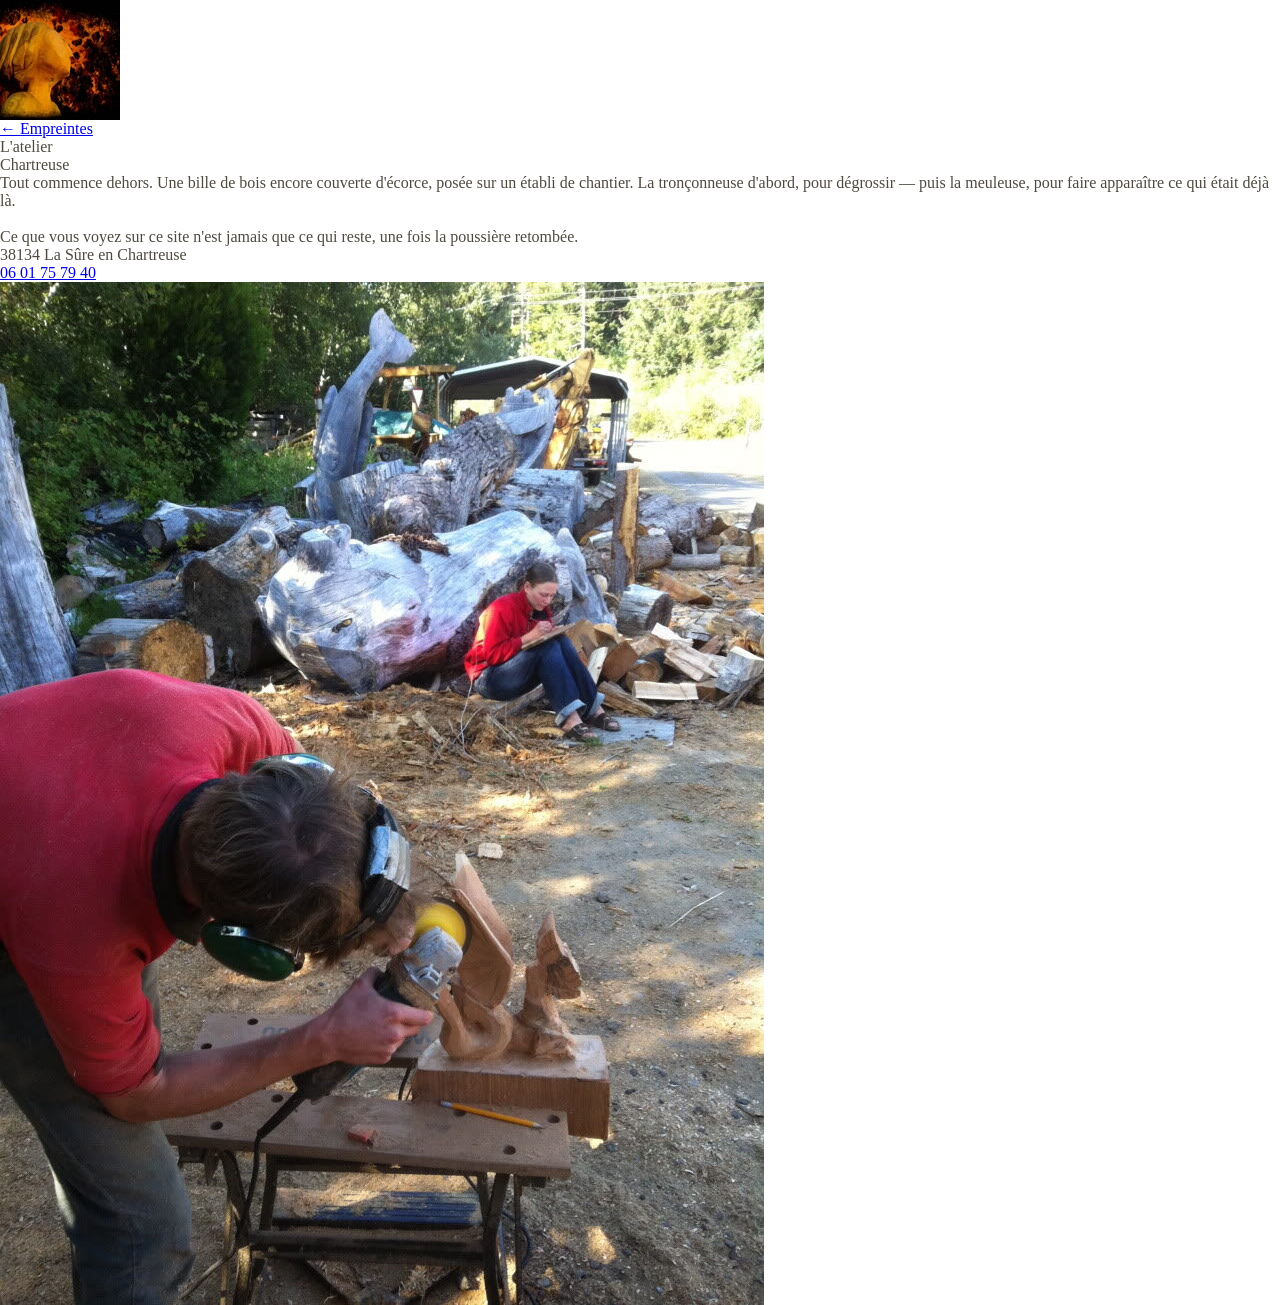
<file: atelier.html>
<!DOCTYPE html>
<html lang="fr">
<head>
<meta charset="UTF-8">
<meta name="viewport" content="width=device-width, initial-scale=1.0">
<title>L'atelier — Guillaume Varet</title>
<link rel="preconnect" href="https://fonts.googleapis.com">
<link rel="preconnect" href="https://fonts.gstatic.com" crossorigin>
<link href="https://fonts.googleapis.com/css2?family=Fraunces:ital,opsz,wght@0,9..144,400;1,9..144,500;1,9..144,600&family=Inter:wght@400;500&display=swap" rel="stylesheet">
<link rel="stylesheet" href="css/style.css">
</head>
<body>

<div class="bg-texture" aria-hidden="true"></div>

<nav class="top-nav">
  <div class="top-nav-side">
    <a class="nav-icon" href="index.html" aria-label="Retour au carnet"><img src="images/nav-icon.jpg" alt=""></a>
    <a href="empreintes.html">&larr; Empreintes</a>
  </div>
  <a class="current">L'atelier</a>
</nav>

<main class="atelier">
  <div class="atelier-text">
    <p class="eyebrow">Chartreuse</p>
    <p>Tout commence dehors. Une bille de bois encore couverte d'écorce, posée sur un établi de chantier. La tronçonneuse d'abord, pour dégrossir — puis la meuleuse, pour faire apparaître ce qui était déjà là.</p>
    <br>
    <p>Ce que vous voyez sur ce site n'est jamais que ce qui reste, une fois la poussière retombée.</p>

    <div class="contact-block">
      <p>
        38134 La Sûre&nbsp;en&nbsp;Chartreuse<br>
        <a href="tel:0601757940">06 01 75 79 40</a>
      </p>
    </div>
  </div>
  <div class="atelier-img">
    <div class="spread-img-wrap" style="height: min(70vh, 640px);">
      <img src="images/atelier/etabli.jpg" alt="Guillaume Varet au travail, meuleuse à la main, sur une pièce posée sur un établi de chantier">
    </div>
  </div>
</main>

</body>
</html>
</file>
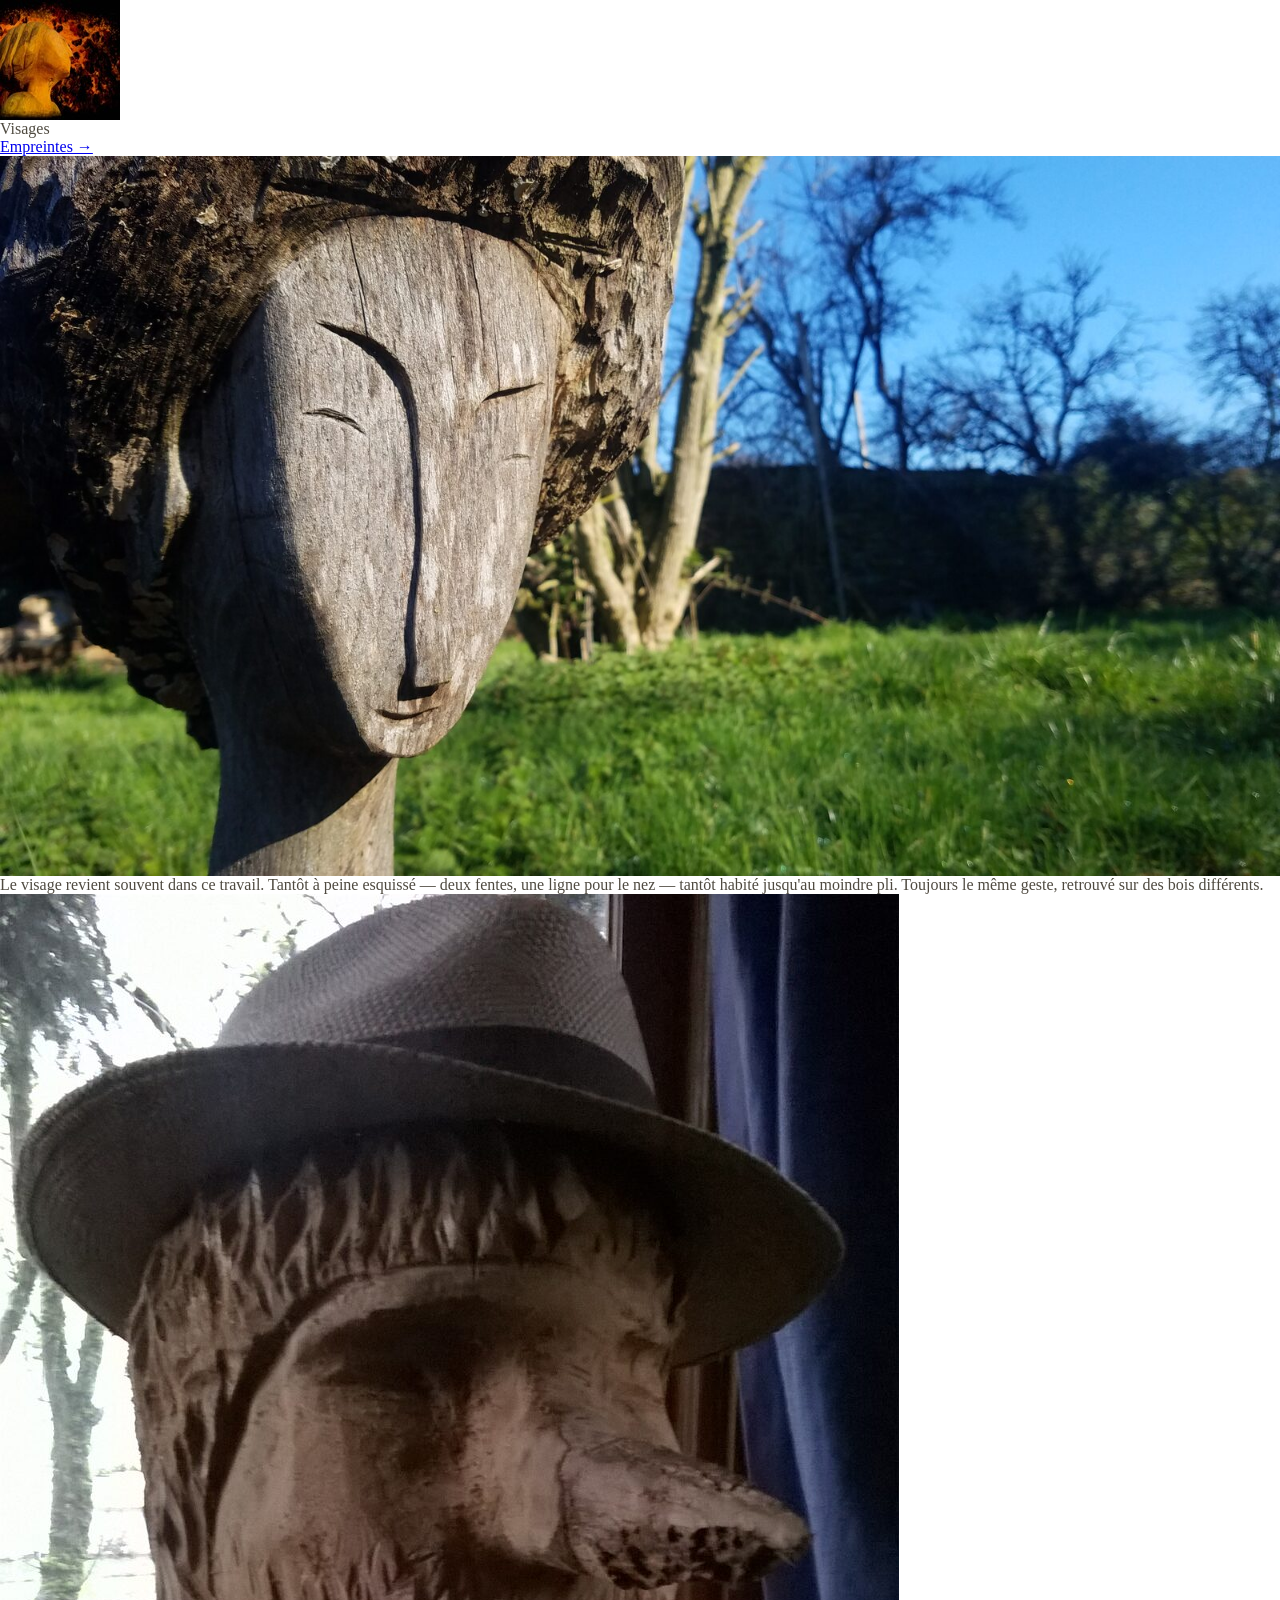
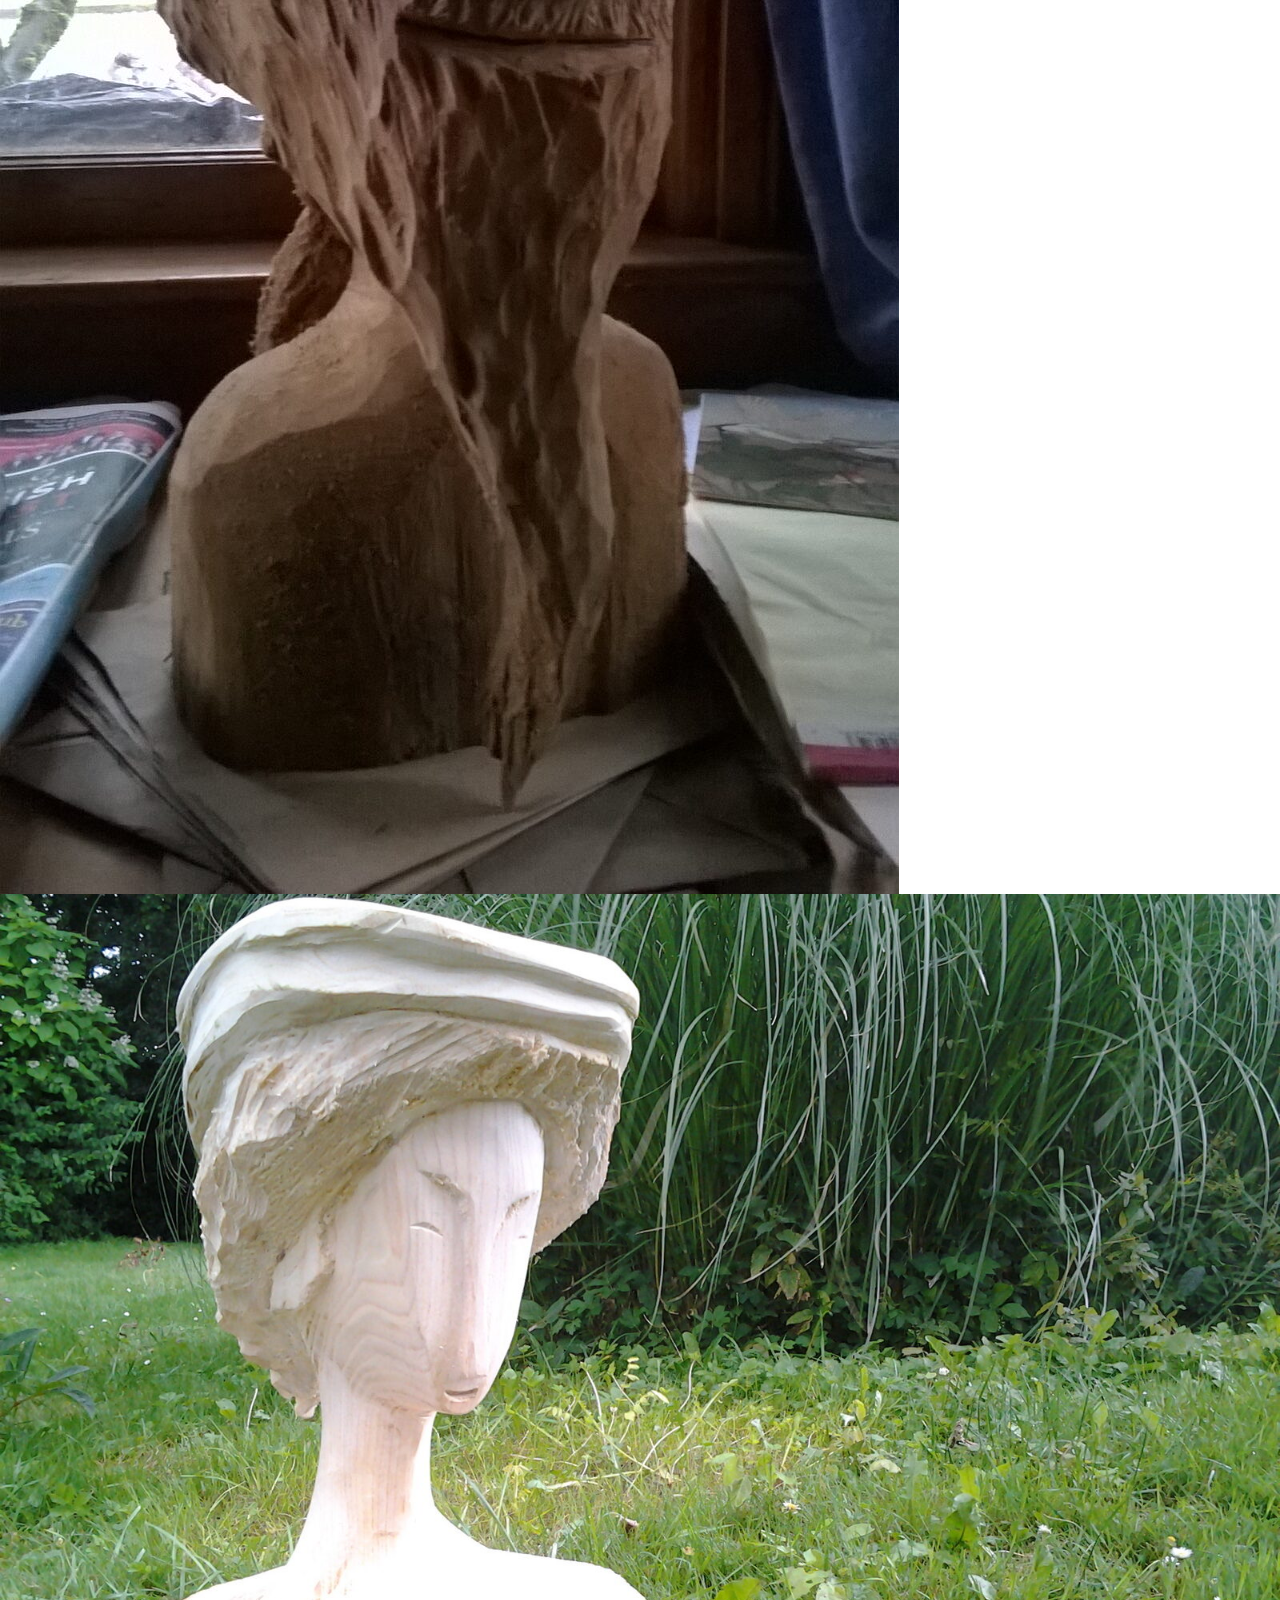
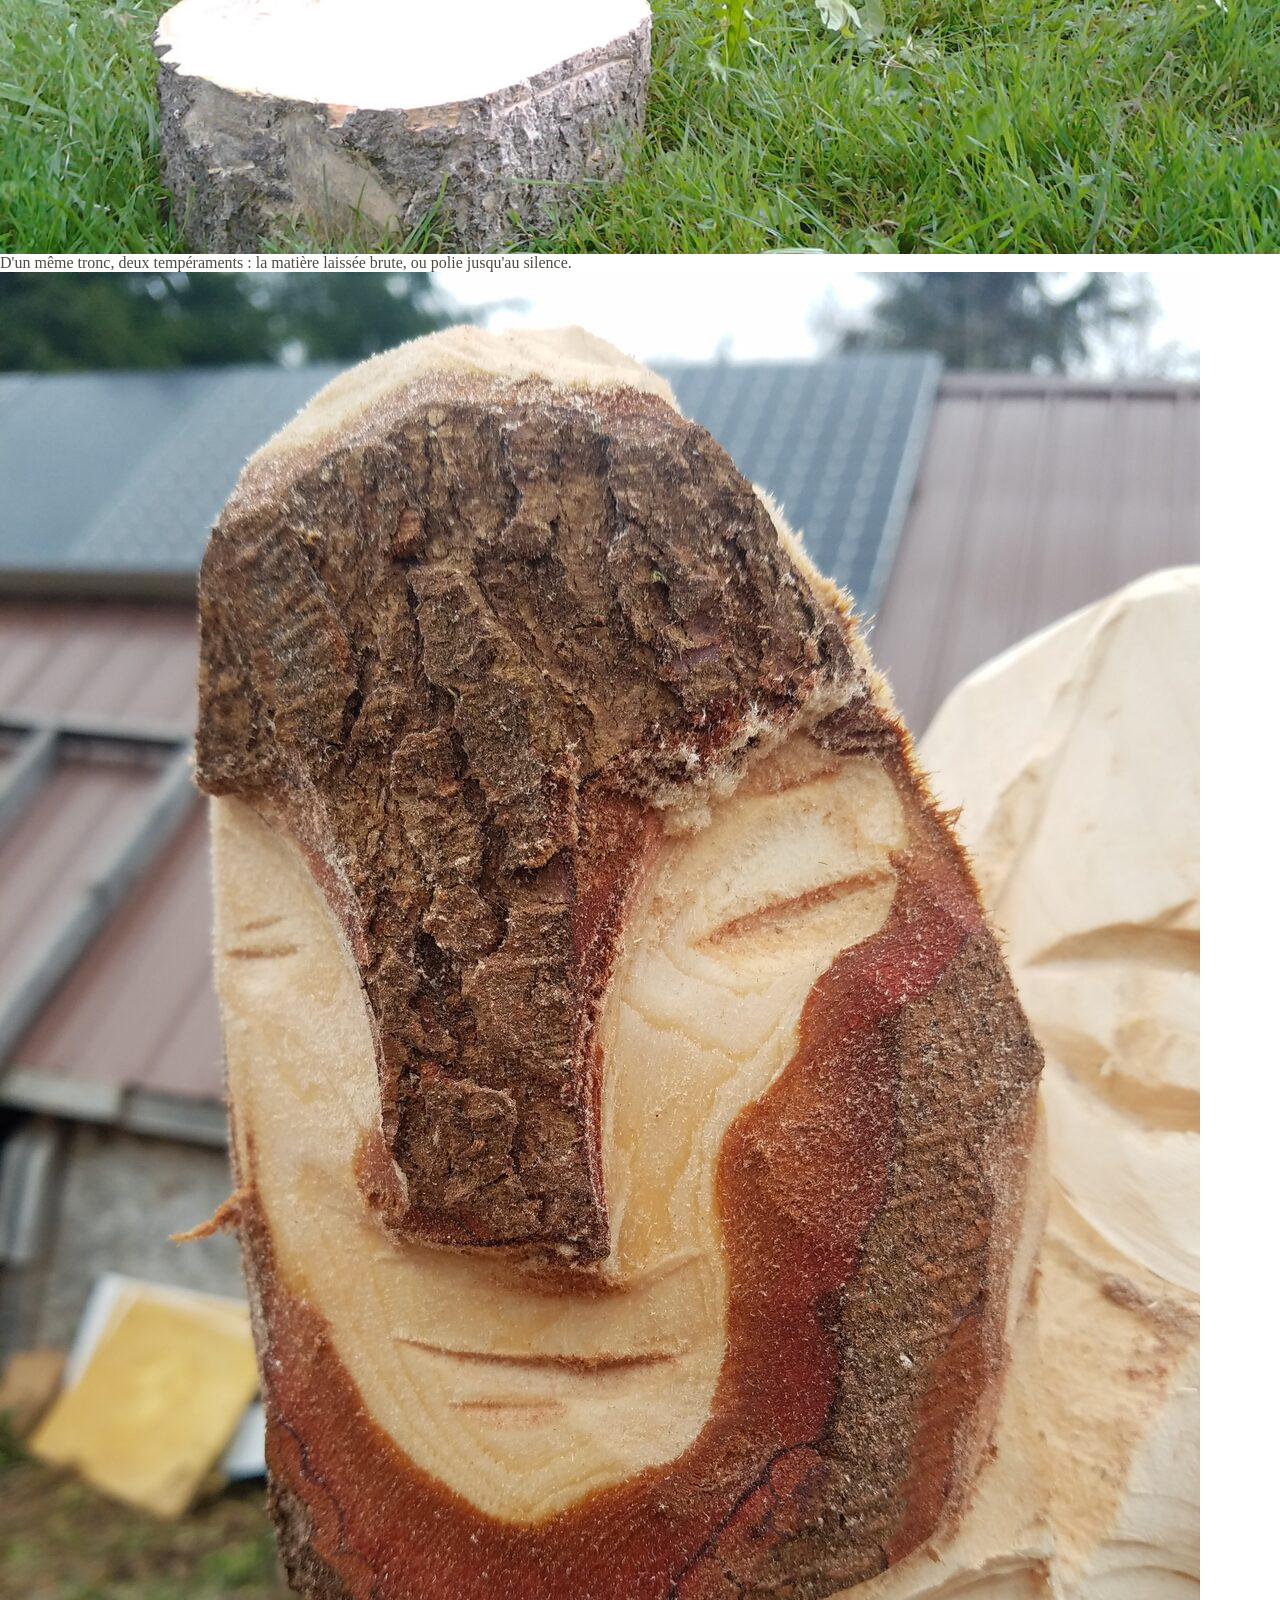
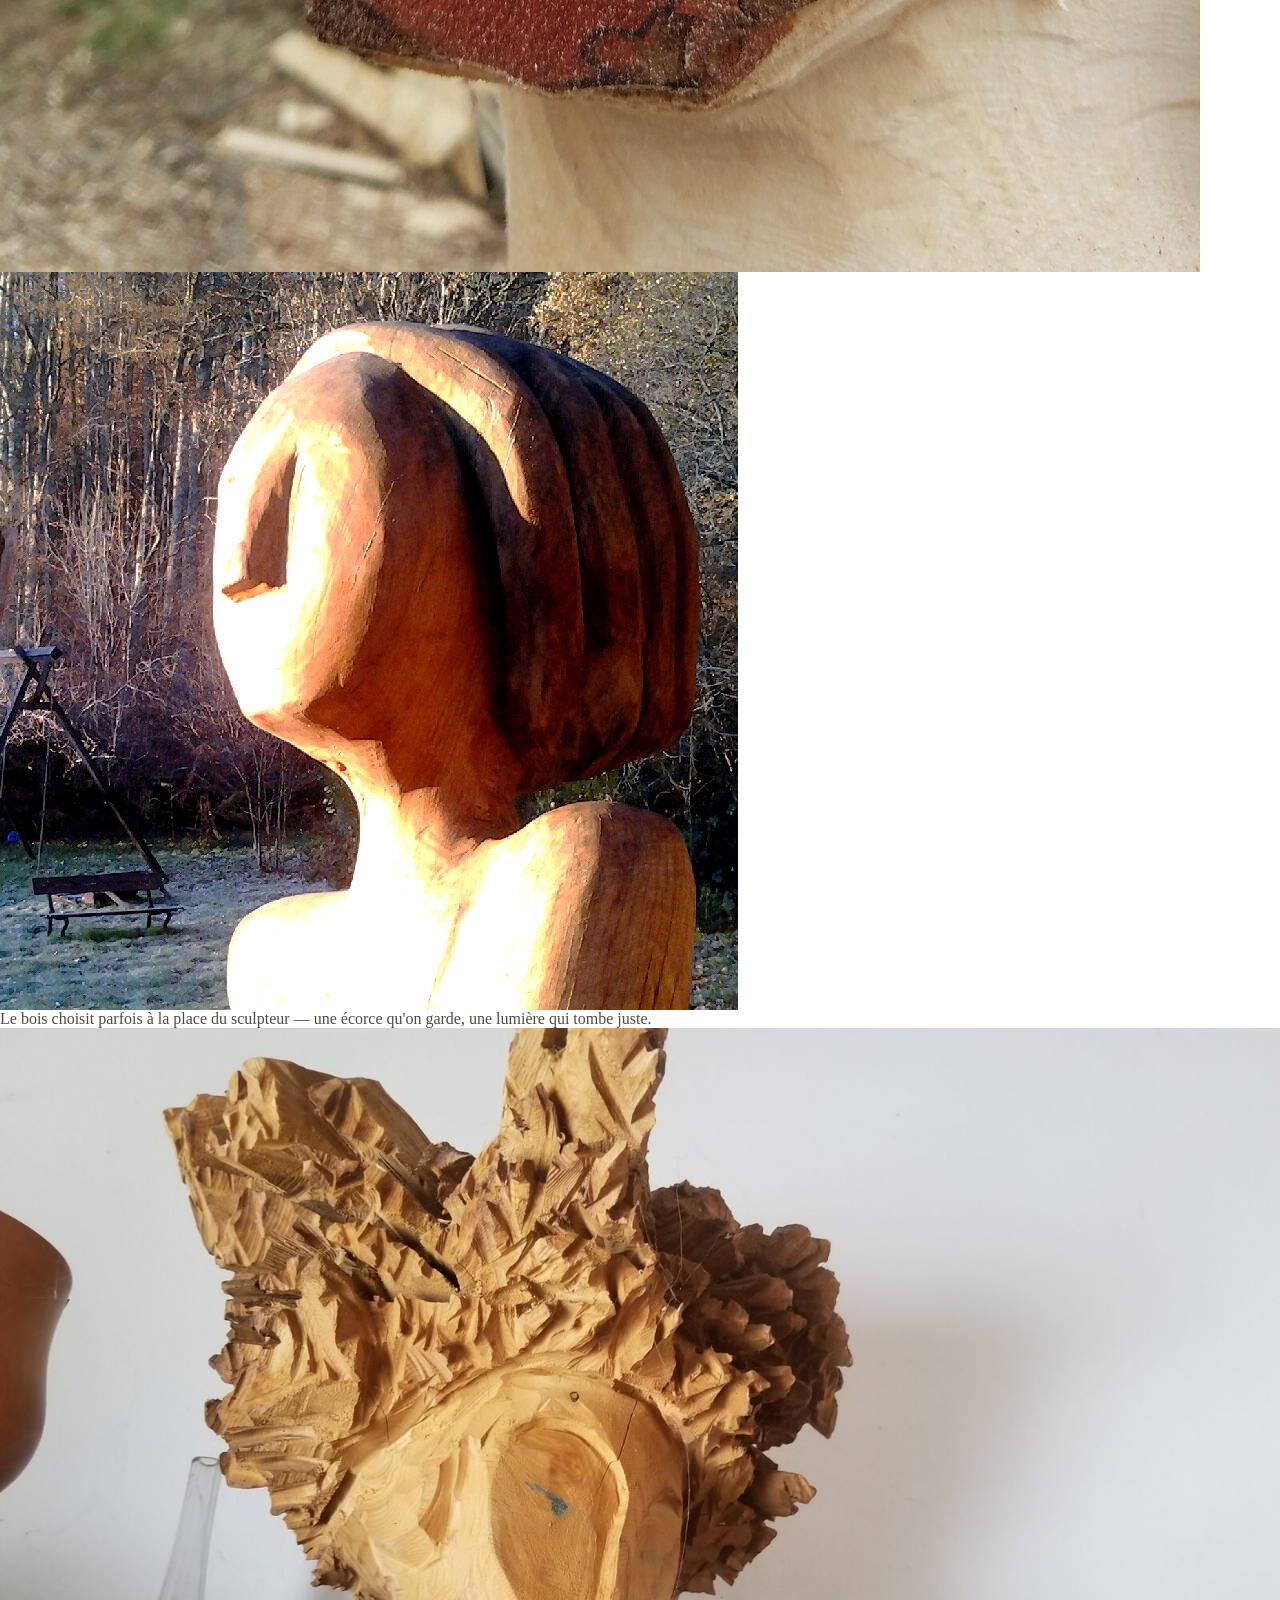
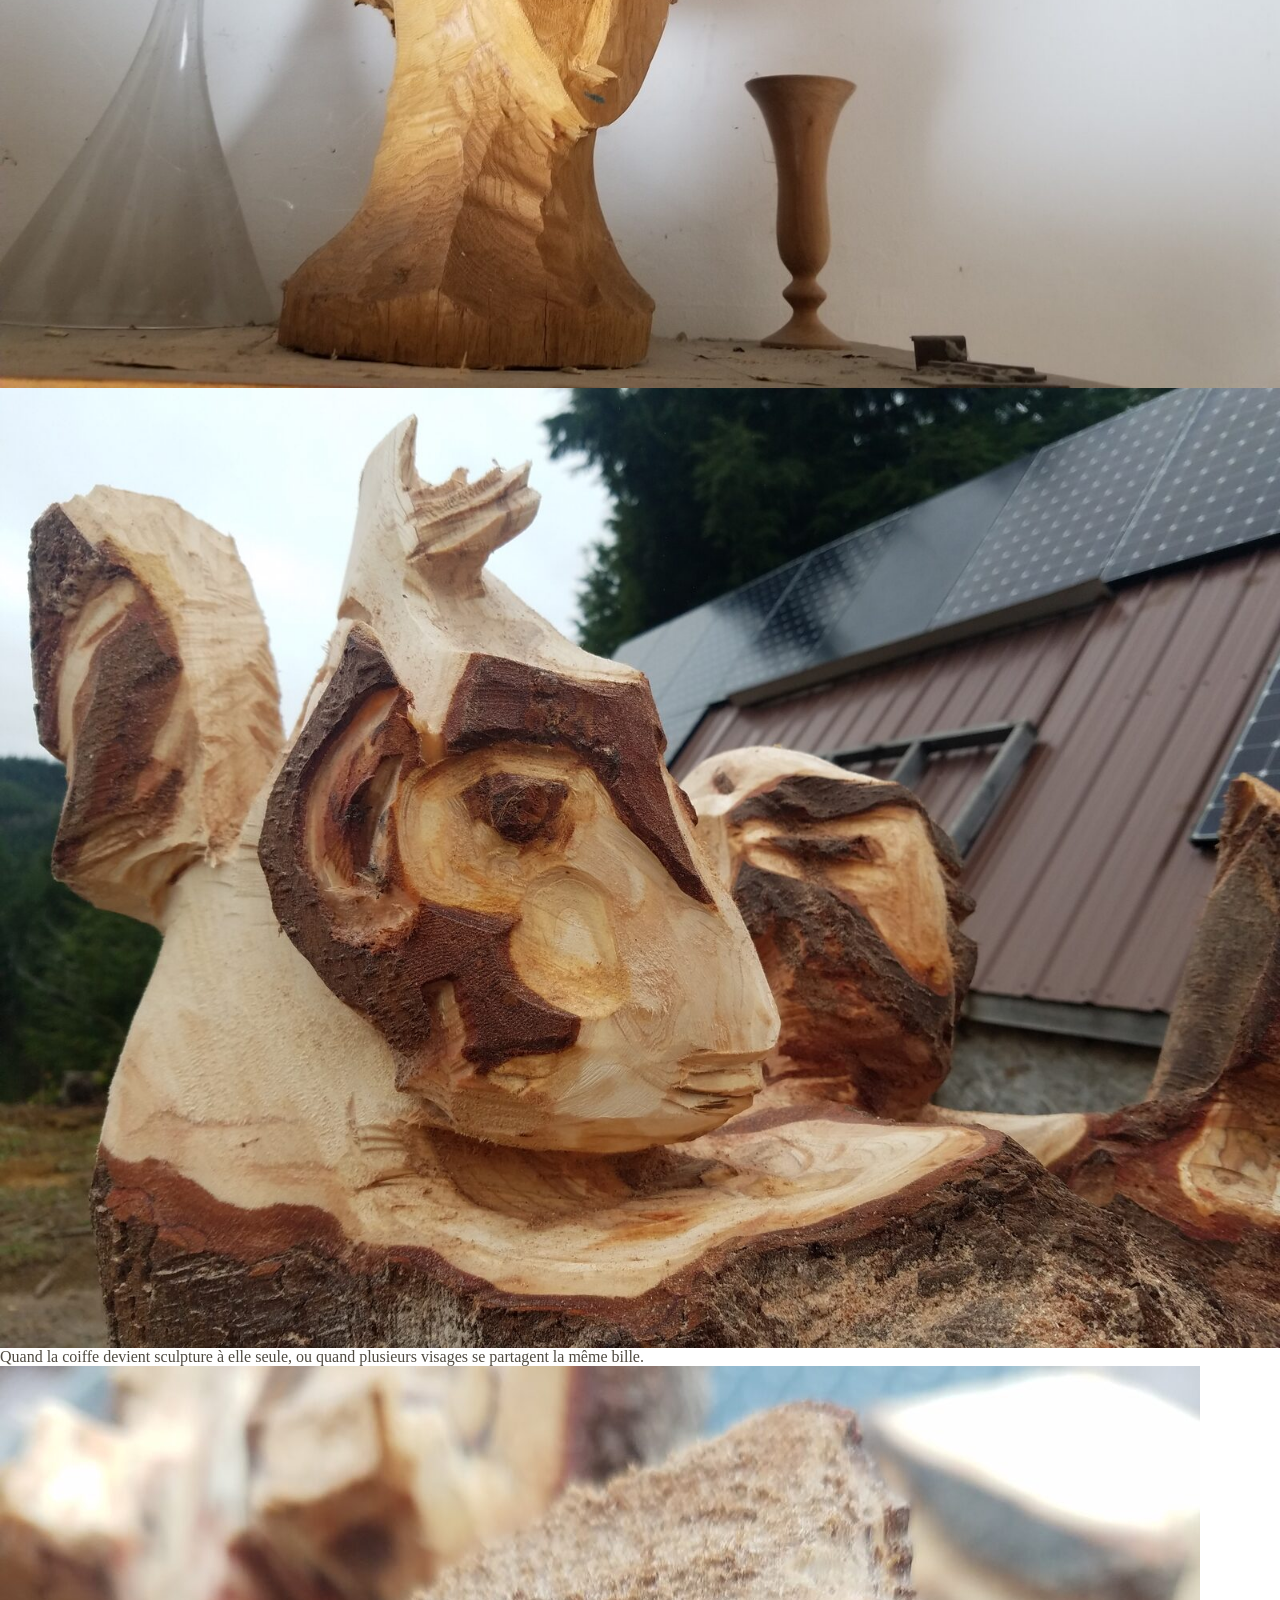
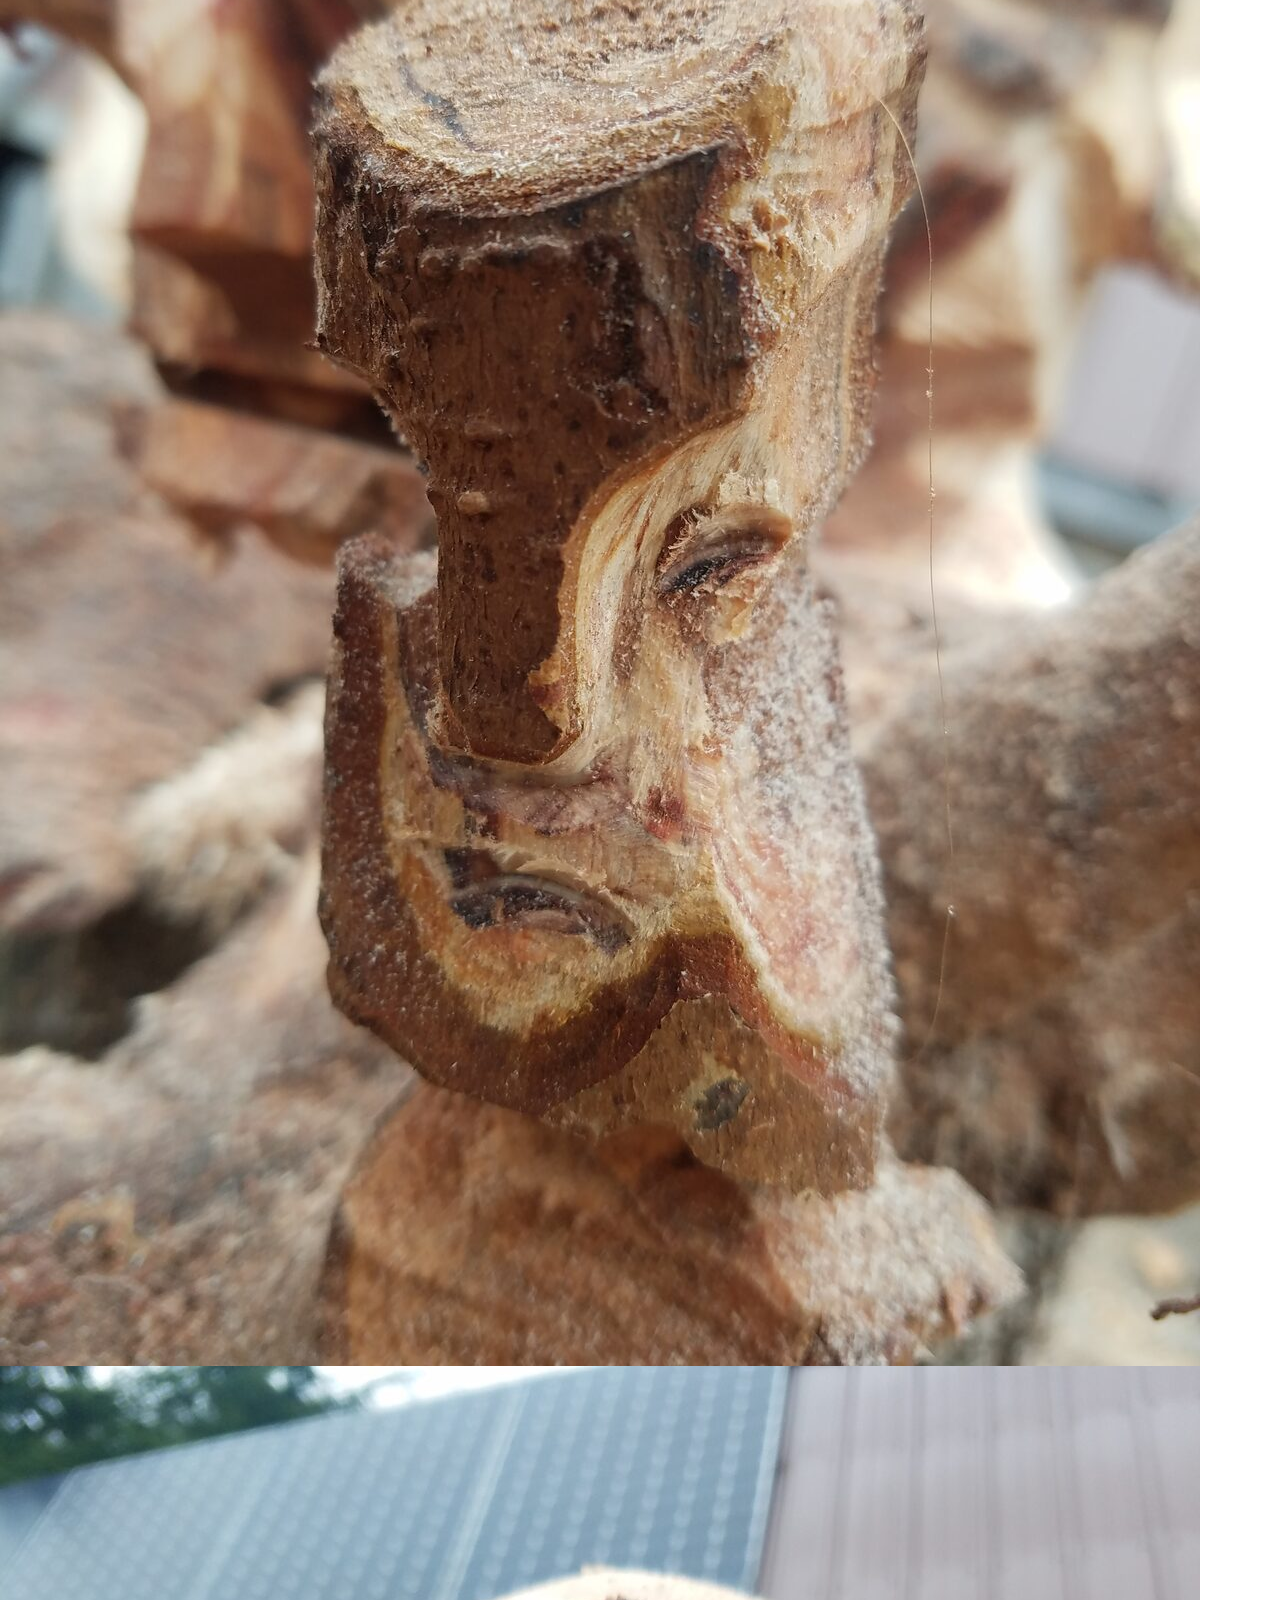
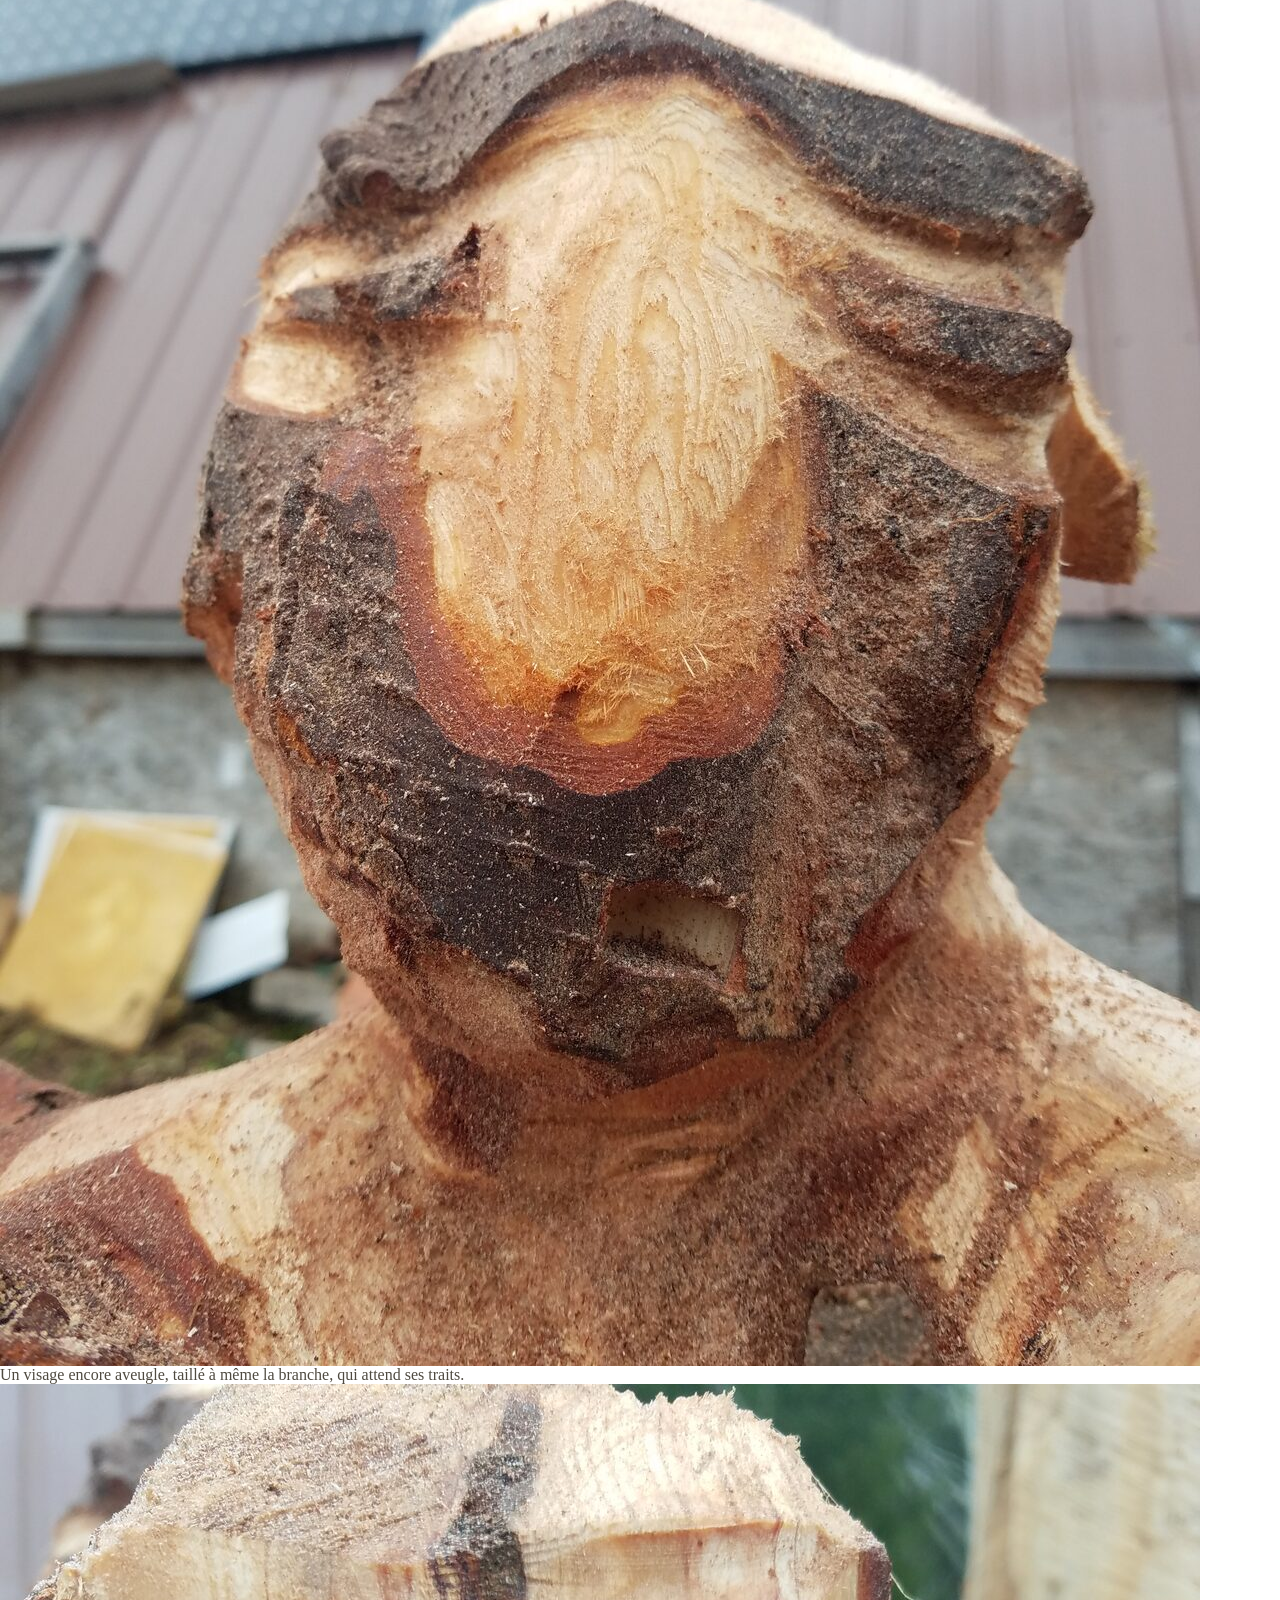
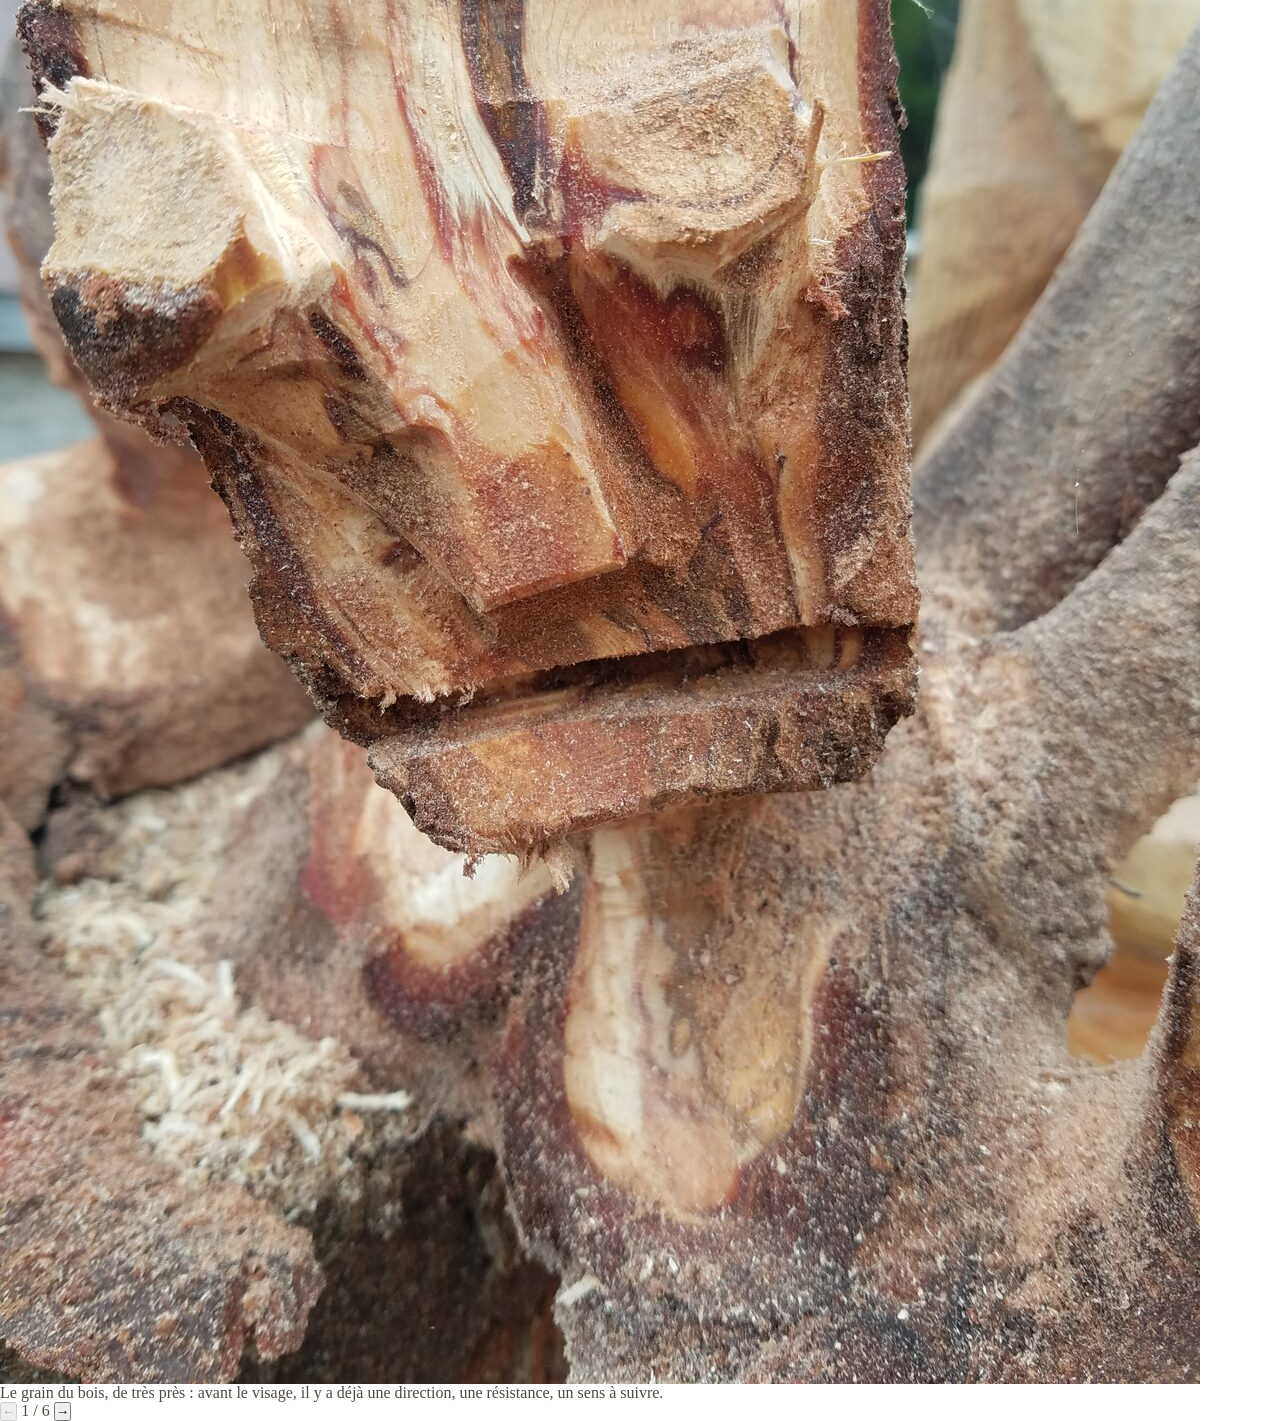
<file: visages.html>
<!DOCTYPE html>
<html lang="fr">
<head>
<meta charset="UTF-8">
<meta name="viewport" content="width=device-width, initial-scale=1.0">
<title>Visages — Guillaume Varet</title>
<link rel="preconnect" href="https://fonts.googleapis.com">
<link rel="preconnect" href="https://fonts.gstatic.com" crossorigin>
<link href="https://fonts.googleapis.com/css2?family=Fraunces:ital,opsz,wght@0,9..144,400;1,9..144,500;1,9..144,600&family=Inter:wght@400;500&display=swap" rel="stylesheet">
<link rel="stylesheet" href="css/style.css">
</head>
<body>

<div class="bg-texture" aria-hidden="true"></div>

<nav class="top-nav">
  <div class="top-nav-side">
    <a class="nav-icon" href="index.html" aria-label="Retour au carnet"><img src="images/nav-icon.jpg" alt=""></a>
    <a class="current">Visages</a>
  </div>
  <a href="empreintes.html">Empreintes &rarr;</a>
</nav>

<main class="carnet" id="carnet">

  <div class="spread is-active">
    <div class="spread-images">
      <div class="spread-img-wrap"><img src="images/visages/epure.jpg" alt="Visage très épuré, traits réduits à quelques lignes, dans l'herbe" loading="lazy"></div>
    </div>
    <div class="spread-text">
      <p>Le visage revient souvent dans ce travail. Tantôt à peine esquissé — deux fentes, une ligne pour le nez — tantôt habité jusqu'au moindre pli. Toujours le même geste, retrouvé sur des bois différents.</p>
    </div>
  </div>

  <div class="spread">
    <div class="spread-images has-two">
      <div class="spread-img-wrap"><img src="images/visages/pipe.jpg" alt="Buste d'homme au chapeau et à la pipe, taille brute à la tronçonneuse" loading="lazy"></div>
      <div class="spread-img-wrap"><img src="images/visages/beret.jpg" alt="Tête de femme au béret, traitement lisse et minimal" loading="lazy"></div>
    </div>
    <div class="spread-text">
      <p>D'un même tronc, deux tempéraments&nbsp;: la matière laissée brute, ou polie jusqu'au silence.</p>
    </div>
  </div>

  <div class="spread">
    <div class="spread-images has-two">
      <div class="spread-img-wrap"><img src="images/visages/ecorce-1.jpg" alt="Visage émergeant d'une bille de bois, écorce conservée en couronne" loading="lazy"></div>
      <div class="spread-img-wrap"><img src="images/visages/bob.jpg" alt="Tête au carré court, lumière rasante, jardin en hiver" loading="lazy"></div>
    </div>
    <div class="spread-text">
      <p>Le bois choisit parfois à la place du sculpteur — une écorce qu'on garde, une lumière qui tombe juste.</p>
    </div>
  </div>

  <div class="spread">
    <div class="spread-images has-two">
      <div class="spread-img-wrap"><img src="images/visages/couronne.jpg" alt="Buste à la coiffe sculptée en éclats, posé en intérieur" loading="lazy"></div>
      <div class="spread-img-wrap"><img src="images/visages/totem-multiple.jpg" alt="Plusieurs visages superposés, écorce et bois clair" loading="lazy"></div>
    </div>
    <div class="spread-text">
      <p>Quand la coiffe devient sculpture à elle seule, ou quand plusieurs visages se partagent la même bille.</p>
    </div>
  </div>

  <div class="spread">
    <div class="spread-images has-two">
      <div class="spread-img-wrap"><img src="images/visages/brut.jpg" alt="Visage taillé à même une branche brute" loading="lazy"></div>
      <div class="spread-img-wrap"><img src="images/visages/ecorce-2.jpg" alt="Visage en cours de dégrossissage, écorce encore présente" loading="lazy"></div>
    </div>
    <div class="spread-text">
      <p>Un visage encore aveugle, taillé à même la branche, qui attend ses traits.</p>
    </div>
  </div>

  <div class="spread">
    <div class="spread-images">
      <div class="spread-img-wrap"><img src="images/visages/texture.jpg" alt="Gros plan sur le grain du bois sculpté" loading="lazy"></div>
    </div>
    <div class="spread-text">
      <p>Le grain du bois, de très près&nbsp;: avant le visage, il y a déjà une direction, une résistance, un sens à suivre.</p>
    </div>
  </div>

  <div class="carnet-controls">
    <button class="carnet-btn" id="prev" aria-label="Page précédente">&larr;</button>
    <span class="carnet-count" id="count">1 / 6</span>
    <button class="carnet-btn" id="next" aria-label="Page suivante">&rarr;</button>
  </div>

</main>

<script>
  const spreads = document.querySelectorAll('.spread');
  const prevBtn = document.getElementById('prev');
  const nextBtn = document.getElementById('next');
  const count = document.getElementById('count');
  let i = 0;

  function render(direction){
    spreads.forEach((s, idx) => {
      s.classList.remove('enter-next', 'enter-prev');
      if(idx === i){
        s.classList.add('is-active');
        if(direction === 1) s.classList.add('enter-next');
        if(direction === -1) s.classList.add('enter-prev');
      } else {
        s.classList.remove('is-active');
      }
    });
    count.textContent = (i + 1) + ' / ' + spreads.length;
    prevBtn.disabled = i === 0;
    nextBtn.disabled = i === spreads.length - 1;
  }

  prevBtn.addEventListener('click', () => { if(i > 0){ i--; render(-1); } });
  nextBtn.addEventListener('click', () => { if(i < spreads.length - 1){ i++; render(1); } });

  document.addEventListener('keydown', (e) => {
    if(e.key === 'ArrowRight') nextBtn.click();
    if(e.key === 'ArrowLeft') prevBtn.click();
  });

  render(0);
</script>

</body>
</html>
</file>
<file: css/style.css>
:root{
  --paper: #f3ecd9;
  --ink-pen: #2a2f47;
  --ink-pencil: #4f4a40;
  --accent-red: #c0432f;
  --tab-1: #c9a86a;
  --tab-2: #b97a4f;
  --tab-3: #8c8a5e;
  --tab-4: #a05c4e;
  --tab-5: #6e7a5e;
  --tab-cover: #7d7466;
}

*{ margin:0; padding:0; box-sizing:border-box; }
html, body{ height:100%; }

body{
  font-family:'Caveat', cursive;
  color: var(--ink-pencil);
  overflow: hidden;
}

img{ display:block; max-width:100%; }

/* ---------- Desk background, behind everything ---------- */

.desk{
  position: fixed;
  inset: 0;
  z-index: -1;
  background: #1c1410 url('../images/desk-bg.jpg') center / cover no-repeat;
}
.desk::after{
  content:"";
  position:absolute; inset:0;
  background: radial-gradient(ellipse at center, rgba(0,0,0,0.1), rgba(0,0,0,0.6) 82%);
}

/* ---------- Notebook ---------- */

.notebook{
  position: relative;
  width: min(92vw, 760px);
  height: min(86vh, 640px);
  margin: 7vh auto 0;
}

.page-frame{
  position: absolute;
  top: 0; right: 0; bottom: 0; left: 24px;  /* dedicated clearance for the rings, computed exactly — see ring-front below */
  background: var(--paper);
  background-image:
    repeating-linear-gradient(0deg, transparent, transparent 27px, rgba(120,105,80,0.06) 28px);
  border-radius: 2px;
}

.page-content{
  position: absolute;
  inset: 0;
  overflow: hidden;
}

/* binding: holes and rings generated together as one entity, so they can never mismatch in count or position */
.binding{
  position: absolute;
  left: 10px; top: 6%; bottom: 6%;
  width: 20px;
  display: flex;
  flex-direction: column;
  justify-content: space-between;
  align-items: center;
  pointer-events: none;
}

.hole-ring{
  position: relative;
  width: 16px;
  height: 16px;
  flex-shrink: 0;
}

.hole{
  position: absolute;
  left: 50%; top: 50%;
  width: 10px; height: 10px;
  margin: -5px 0 0 -5px;
  border-radius: 50%;
  background: rgba(60,50,38,0.5);
  z-index: 8;
}

/* desktop default: binding on the LEFT — rings lie in a roughly horizontal plane,
   so viewed from the front they are WIDE and SHORT. Only the visible 3/4 is drawn —
   cut radially from the centre (like a cake, not a sliced baguette) so the missing
   wedge points toward the page, on the right. */
.ring-front{
  position: absolute;
  left: 50%; top: 50%;
  width: 40px; height: 16px;
  margin: -8px 0 0 -40px;
  border-radius: 50%;
  border: 3.5px solid #7a7466;
  border-top-color: #d8d4c4;
  border-left-color: #c2bca8;
  box-sizing: border-box;
  z-index: 10;
  clip-path: polygon(50% 50%, 100% 15%, 0% 0%, 0% 100%, 100% 100%, 50% 50%);
}

/* ---------- Side tabs (vertical, part of the notebook) ---------- */

.tabs{
  position: absolute;
  right: -34px;
  top: 0;
  bottom: 0;
  display: flex;
  flex-direction: column;
  z-index: 5;
}

.tab{
  writing-mode: vertical-rl;
  font-family:'Kalam', cursive;
  font-weight: 700;
  font-size: 0.82rem;
  letter-spacing: 0.02em;
  color: #2b2417;
  border: none;
  cursor: pointer;
  width: 34px;
  flex: 1 1 0;
  padding: 10px 0;
  display: flex;
  align-items: center;
  justify-content: center;
  border-bottom: 1px solid rgba(0,0,0,0.12);
}

.tab.is-active{ width: 40px; margin-left: -6px; }

.tab[data-tab="cover"]{ background: var(--tab-cover); flex: 0 0 44px; }
.tab[data-tab="geants"]{ background: var(--tab-1); }
.tab[data-tab="impromptu"]{ background: var(--tab-2); }
.tab[data-tab="visages"]{ background: var(--tab-3); }
.tab[data-tab="atelier"]{ background: var(--tab-4); }
.tab[data-tab="contact"]{ background: var(--tab-5); }

/* thin page-edge lines, mimicking the stacked sheets peeking out above/below the open tab */
.page-edges{
  position: absolute;
  top: 0; bottom: 0; right: 6px;       /* on the paper itself, to the left of the tabs */
  width: 28px;
  z-index: 6;                /* above the page surface */
  pointer-events: none;
}

.edge-line{
  position: absolute;
  top: 0; bottom: 0;          /* full page height for now — will be trimmed to start under the tab next */
  width: 1px;
  background: #ffffff;       /* temporary — white so it's easy to verify placement */
}

/* ---------- Cover page ---------- */

.cover{
  position: absolute;
  inset: 0;
  display: none;
}
.cover.is-active{ display: block; }

.cover-bg{
  position: absolute;
  inset: 0;
  width: 100%;
  height: 100%;
  object-fit: cover;
}

.cover-overlay{
  position: absolute;
  inset: 0;
  background: linear-gradient(to top, rgba(18,13,8,0.92) 0%, rgba(18,13,8,0.25) 45%, rgba(18,13,8,0.45) 100%);
}

.cover-text{
  position: absolute;
  left: 0; right: 0;
  bottom: 7%;
  z-index: 2;
  text-align: center;
  padding: 0 8%;
}

.cover-text h1{
  font-family:'Caveat', cursive;
  font-weight: 700;
  font-size: clamp(2.2rem, 7vw, 3.6rem);
  color: #f3ecd9;
}

.cover-text p{
  font-family:'Kalam', cursive;
  font-size: 1.1rem;
  margin-top: 0.3rem;
  color: rgba(243,236,217,0.75);
}

.cover-version{
  font-size: 0.78rem !important;
  opacity: 0.55;
  margin-top: 0.2rem !important;
}

.cover .stamp{ top: 5%; right: 6%; }

/* ---------- Content pages ---------- */

.page{
  position: absolute;
  inset: 0;
  display: none;
  flex-direction: column;
  align-items: center;
  justify-content: center;
  padding: 8% 9%;
  text-align: center;
}
.page.is-active{ display: flex; }

.page.bg-foret{ background: linear-gradient(rgba(243,236,217,0.3), rgba(243,236,217,0.45)), url('../images/carnet/aquarelle-foret.jpg') center/cover no-repeat; }
.page.bg-champ{ background: linear-gradient(rgba(243,236,217,0.32), rgba(243,236,217,0.5)), url('../images/carnet/aquarelle-champ.jpg') center/cover no-repeat; }

.section-label{
  position: absolute;
  top: 5%; left: 9%;
  font-family:'Caveat', cursive;
  font-weight: 700;
  font-size: 1.5rem;
  color: var(--ink-pen);
  z-index: 3;
}

.page-photo-text .section-label{ color: #f3ecd9; }

/* recurring single stamp, identical every time */
.stamp{
  position: absolute;
  top: 4%; right: 8%;
  width: clamp(58px, 9vw, 84px);
}

/* ---------- Polaroid photo ---------- */

.polaroid{
  position: relative;
  background: #fbf8f0;
  padding: 10px 10px 0;
  width: min(72%, 320px);
}

.polaroid img{
  width: 100%;
  height: 34vh;
  object-fit: cover;
  display: block;
}

.polaroid-band{
  height: 92px;
  display: flex;
  align-items: center;
  justify-content: center;
  padding: 0 12px;
}

.polaroid-band p{
  font-family:'Caveat', cursive;
  font-size: 1.4rem;
  line-height: 1.2;
  color: var(--ink-pencil);
  text-align: center;
  max-width: 26ch;
}

/* corner tape pieces, diagonal, random 2 or 4 per photo */
.tape{
  position: absolute;
  width: 34px;
  height: 16px;
  background: rgba(230,220,188,0.6);
}
.tape.tl{ top: -8px; left: -8px; transform: rotate(-45deg); }
.tape.tr{ top: -8px; right: -8px; transform: rotate(45deg); }
.tape.bl{ bottom: -8px; left: -8px; transform: rotate(45deg); }
.tape.br{ bottom: -8px; right: -8px; transform: rotate(-45deg); }

.page-intro{
  font-family:'Caveat', cursive;
  font-size: 1.4rem;
  line-height: 1.4;
  max-width: 36ch;
  color: var(--ink-pencil);
}

/* ---------- Atelier / Contact (text-forward) ---------- */

.page-text h2{
  font-family:'Caveat', cursive;
  font-weight: 700;
  font-size: 2.2rem;
  color: var(--ink-pen);
  margin-bottom: 0.8rem;
}

.page-text p{
  font-family:'Caveat', cursive;
  font-size: 1.35rem;
  line-height: 1.5;
  max-width: 38ch;
}

/* photo with text written directly over it (atelier) */
.page-photo-text{
  padding: 0 !important;
  justify-content: flex-end !important;
}

.photo-bg{
  position: absolute;
  inset: 0;
  width: 100%;
  height: 100%;
  object-fit: cover;
}

.photo-overlay{
  position: absolute;
  inset: 0;
  background: linear-gradient(to top, rgba(18,13,8,0.88) 0%, rgba(18,13,8,0.15) 48%, rgba(18,13,8,0.4) 100%);
}

.photo-overlay-text{
  position: relative;
  z-index: 2;
  font-family:'Caveat', cursive;
  font-size: 1.4rem;
  line-height: 1.45;
  color: #f3ecd9;
  max-width: 34ch;
  padding: 0 9% 10%;
}

.contact-img{
  width: min(82%, 380px);
  margin-top: 0.6rem;
}

/* ---------- Page corners: turn by "dog-earing" ---------- */

.corner{
  --fold-color: 70,60,46;
  --fold-alpha: 0.18;
  position: absolute;
  width: 52px;
  height: 52px;
  cursor: pointer;
  z-index: 6;
  transition: width 0.16s ease, height 0.16s ease;
}

.corner{
  --fold-color: 70,60,46;
  --fold-alpha: 0;
  position: absolute;
  width: 52px;
  height: 52px;
  cursor: pointer;
  z-index: 6;
  transition: width 0.16s ease, height 0.16s ease;
  background-image:
    linear-gradient(135deg, rgba(var(--fold-color), var(--fold-alpha)), rgba(var(--fold-color), var(--fold-alpha))),
    url('../images/carnet/page-curl.svg');
  background-size: 100% 100%;
  background-repeat: no-repeat;
  mix-blend-mode: normal;
}

.corner-tl{ top: 0; left: 0; transform: scale(-1, -1); }
.corner-tr{ top: 0; right: 0; transform: scale(1, -1); }
.corner-bl{ bottom: 0; left: 0; transform: scale(-1, 1); }
.corner-br{ bottom: 0; right: 0; }

.corner[hidden]{ display:none; }

/* arrow only on the bottom two corners */
.corner-arrow{
  position: absolute;
  bottom: 13px;
  color: var(--ink-pencil);
  opacity: 0.55;
  pointer-events: none;
  transition: opacity 0.16s ease, color 0.16s ease;
  display: flex;
}
.corner-bl .corner-arrow{ left: 13px; }
.corner-br .corner-arrow{ right: 13px; }
.corner-arrow-flip{ transform: scaleX(-1); }

.corner:hover .corner-arrow{ opacity: 0.9; color: var(--accent-red); }

.page-counter{
  position: absolute;
  bottom: 4%;
  left: 0; right: 0;
  text-align: center;
  font-family:'Kalam', cursive;
  font-size: 0.85rem;
  color: rgba(74,70,63,0.55);
}

/* flip transition */
.page.flip-next{ animation: flip-n 0.5s ease; }
.page.flip-prev{ animation: flip-p 0.5s ease; }
@keyframes flip-n{ from{ opacity:0; transform: translateX(22px);} to{opacity:1; transform: translateX(0);} }
@keyframes flip-p{ from{ opacity:0; transform: translateX(-22px);} to{opacity:1; transform: translateX(0);} }

@media (prefers-reduced-motion: reduce){
  .page.flip-next, .page.flip-prev{ animation:none; }
}

/* ---------- Responsive ---------- */

@media (max-width: 720px){
  body{ overflow-y: auto; }
  .notebook{ width: 90vw; height: 78vh; margin: 9vh auto 4vh; }
  .polaroid img{ height: 28vh; }

  /* mobile: page-frame inset moves from left (desktop) to top, with the same calculated clearance */
  .page-frame{ left: 0; top: 24px; }

  /* binding moves to the top edge for a vertical screen — tabs stay put on the right */
  .binding{
    left: 6%; right: 6%; top: 10px; bottom: auto;
    width: auto; height: 20px;
    flex-direction: row;
  }
  .hole-ring{ width: 16px; height: 16px; }

  /* on the top edge the rings stand in a vertical plane, so they read as TALL and NARROW.
     Radial cut (cake, not baguette) — the missing wedge points down, toward the page.
     24px top inset on page-frame + 20px hole-center - 40px ring height = 4px clearance, computed exactly. */
  .ring-front{
    width: 16px; height: 40px;
    margin: -40px 0 0 -8px;
    clip-path: polygon(50% 50%, 85% 100%, 100% 0%, 0% 0%, 0% 100%, 50% 50%);
  }
}
</file>
